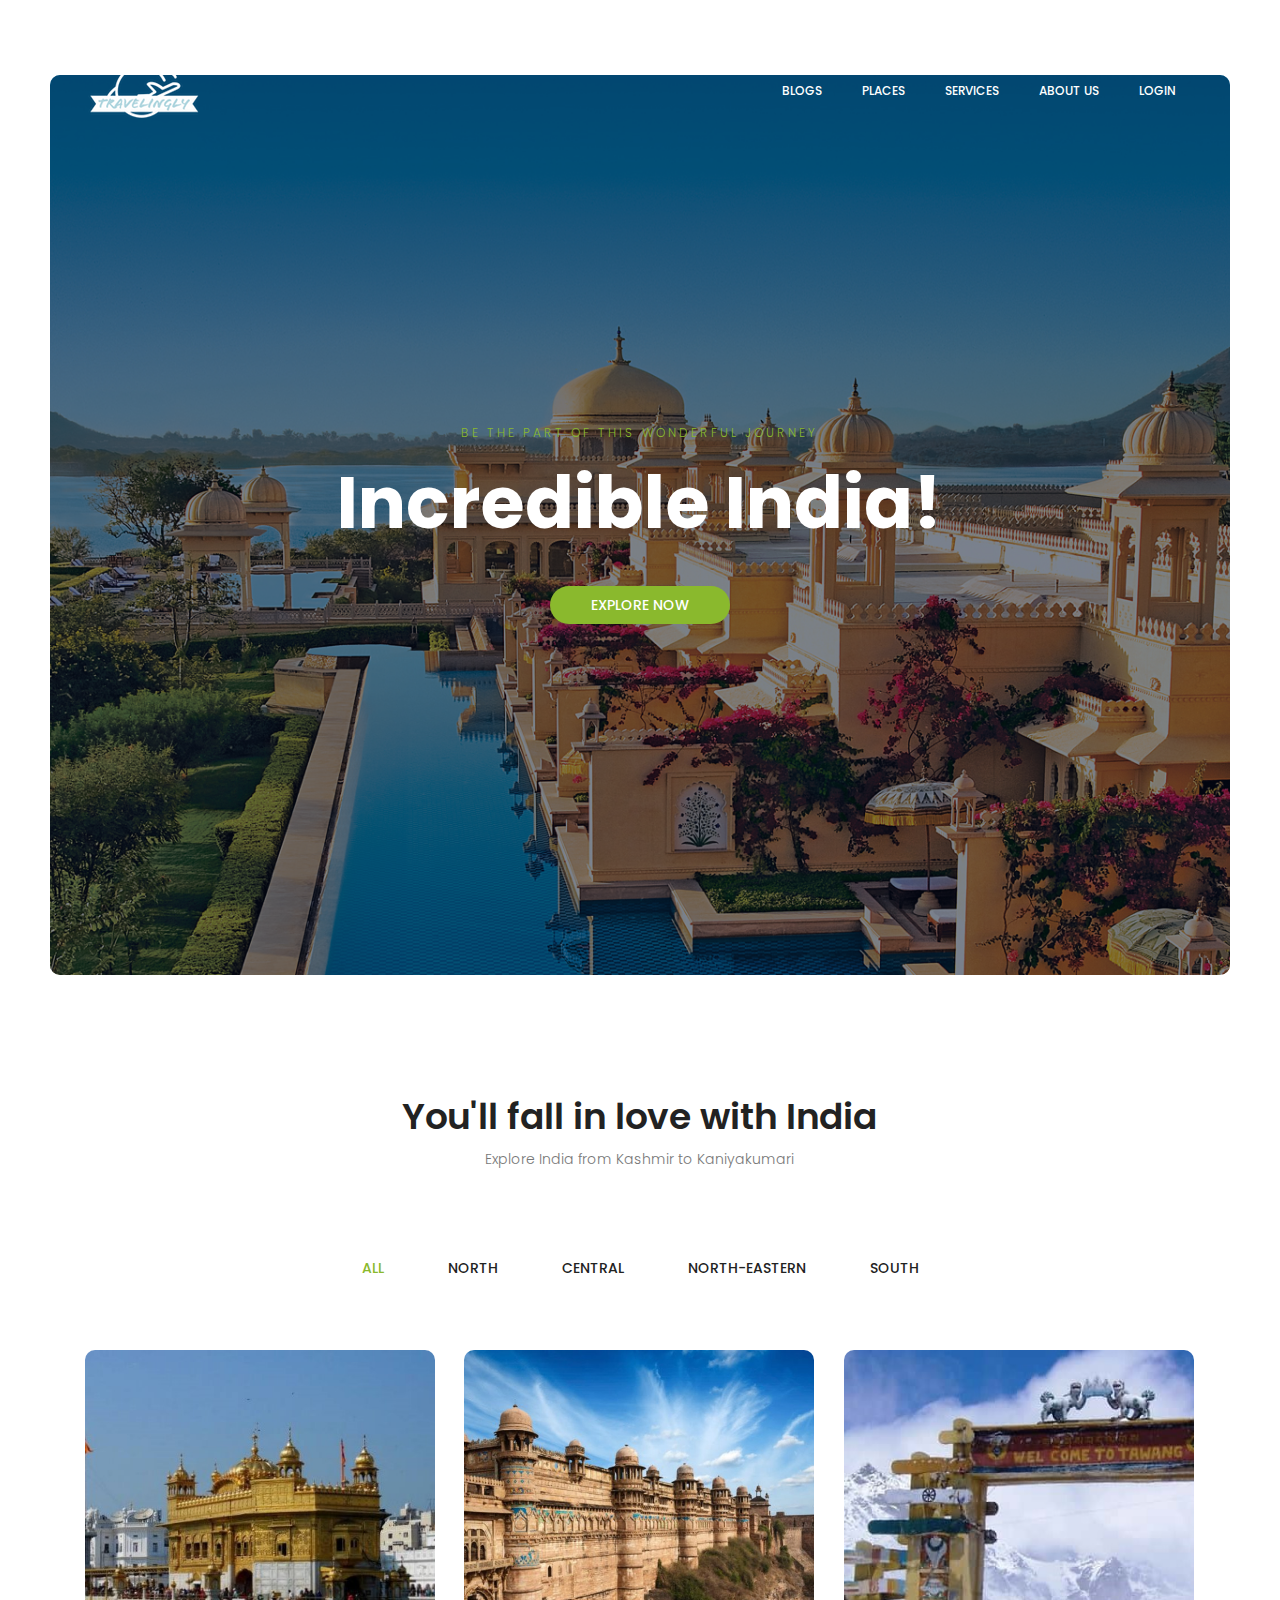
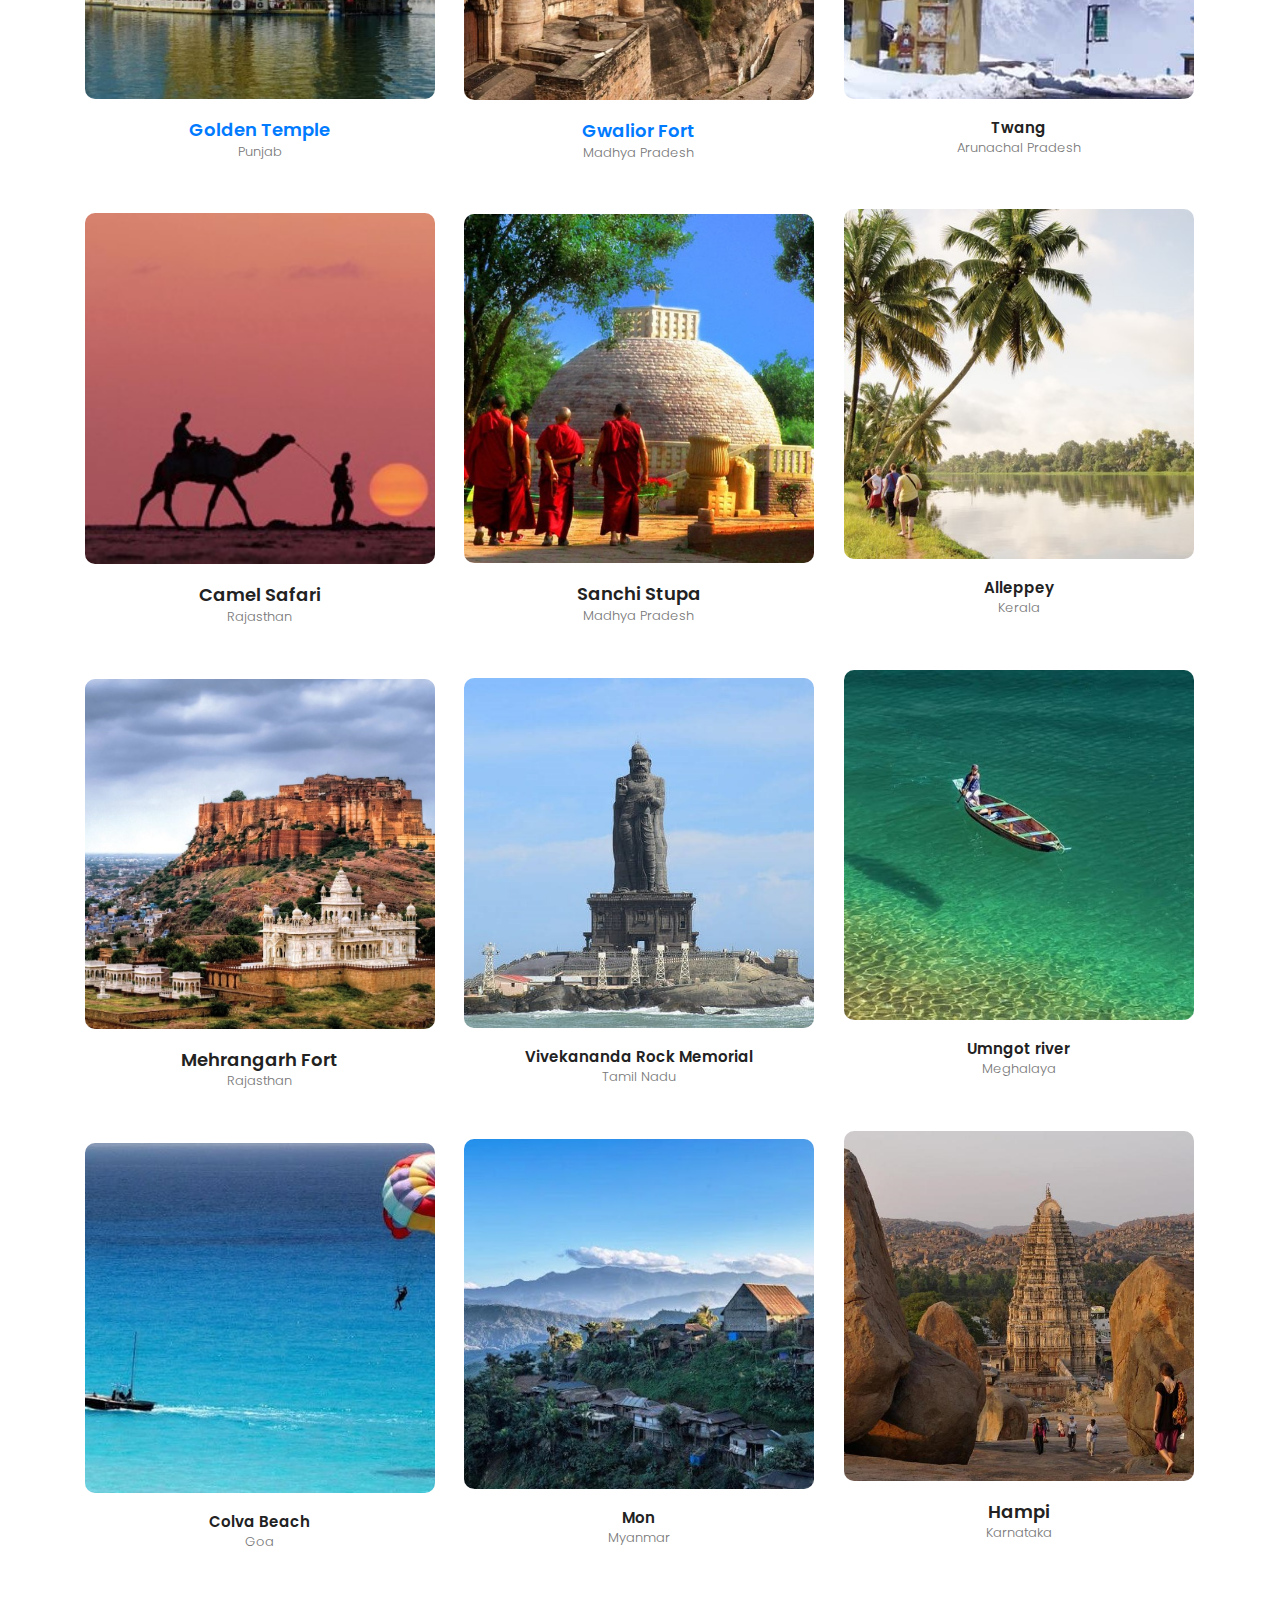
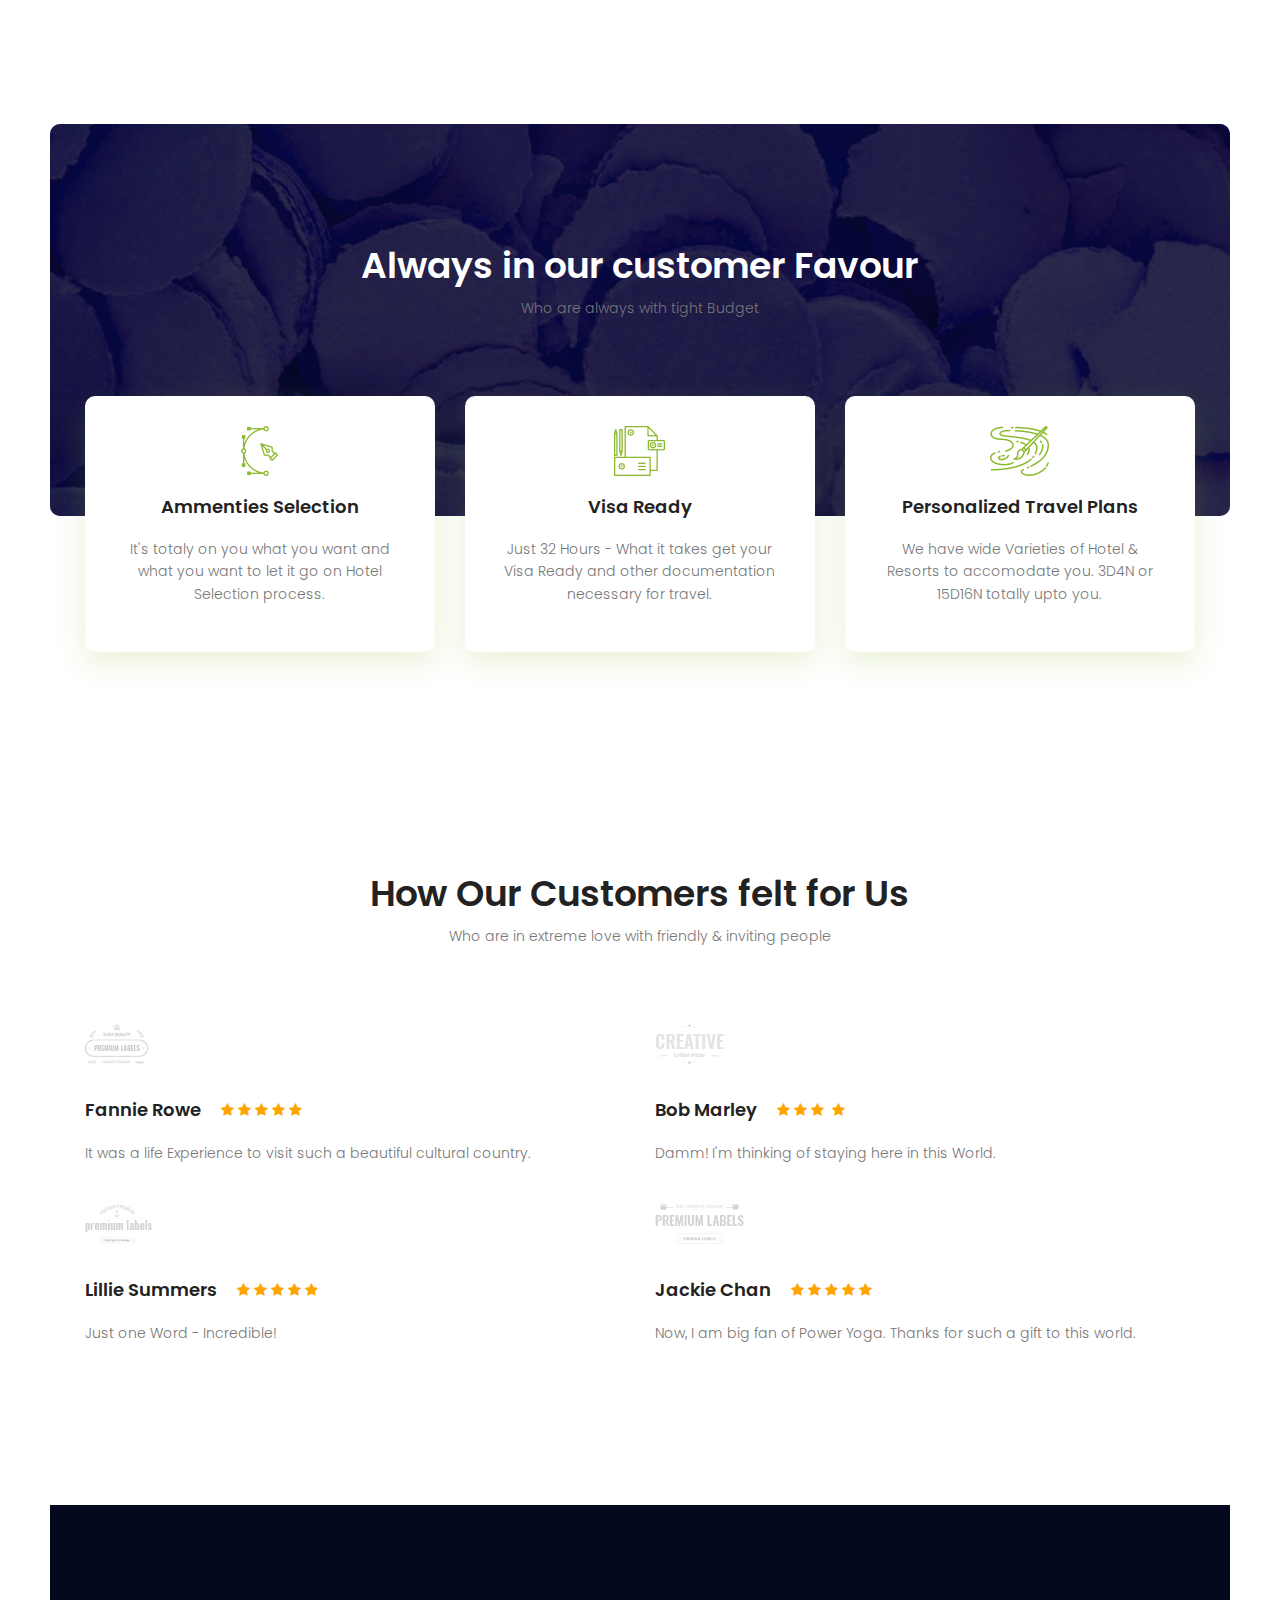
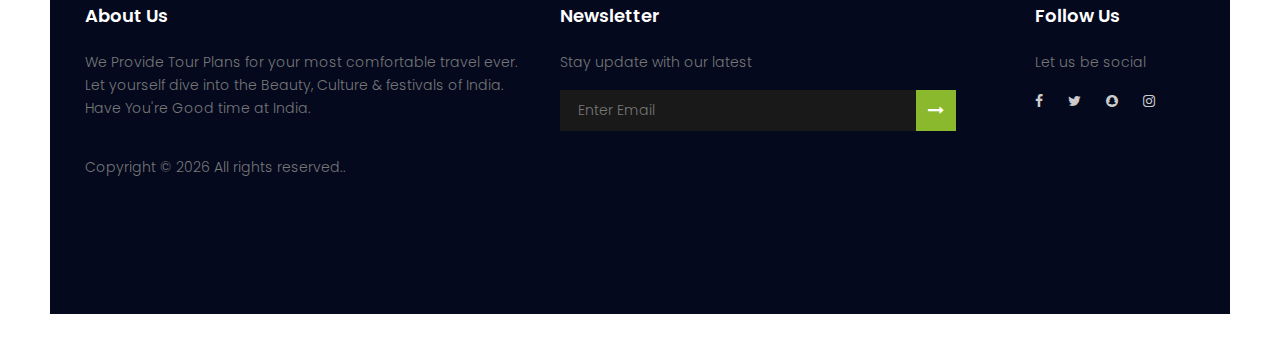
<file: travellingly/index.html>
<!DOCTYPE html>
<html lang="zxx" class="no-js">

<head>
	<!-- Mobile Specific Meta -->
	<meta name="viewport" content="width=device-width, initial-scale=1, shrink-to-fit=no">
	<!-- Favicon-->
	<link rel="shortcut icon" href="img/fav.png">
	<!-- Author Meta -->
	<meta name="author" content="">
	<!-- Meta Description -->
	<meta name="description" content="">
	<!-- Meta Keyword -->
	<meta name="keywords" content="">
	<!-- meta character set -->
	<meta charset="UTF-8">
	<!-- Site Title -->
	<title>Travelingly</title>
	<link rel="icon" href="./img/t.png" type="image/jpg">
	<link href="https://fonts.googleapis.com/css?family=Poppins:100,200,400,300,500,600,700" rel="stylesheet">
	<!--CSS============================================= -->
	<link rel="stylesheet" href="css/linearicons.css">
	<link rel="stylesheet" href="css/font-awesome.min.css">
	<link rel="stylesheet" href="css/bootstrap.css">
	<link rel="stylesheet" href="css/magnific-popup.css">
	<link rel="stylesheet" href="css/nice-select.css">
	<link rel="stylesheet" href="css/animate.min.css">
	<link rel="stylesheet" href="css/owl.carousel.css">
	<link rel="stylesheet" href="css/main.css">
</head>

<body>
	<div class="protfolio-wrap">

		<!-- Start Header Area -->
		<header class="default-header">
			<nav class="navbar navbar-expand-lg  navbar-light">
				<div class="container">
					<a class="navbar-brand" href="index.html">
						<img src="img/rsz_logo2.png" alt="">
					</a>
					<button class="navbar-toggler" type="button" data-toggle="collapse"
						data-target="#navbarSupportedContent" aria-controls="navbarSupportedContent"
						aria-expanded="false" aria-label="Toggle navigation">
						<span class="text-white lnr lnr-menu"></span>
					</button>
					

					<div class="collapse navbar-collapse justify-content-end align-items-center"
						id="navbarSupportedContent">
						<ul class="navbar-nav">
							<li><a href="../login/login.php">Blogs</a></li>
							<li><a href="#portfolio">Places</a></li>
							<li><a href="#service">Services</a></li>
							<li><a href="../login/login.php">About Us</a></li>
							<li><a href="../login/login.php">LogIn</a></li>
						</ul>
					</div>

				</div>
			</nav>
		</header>
		<!-- End Header Area -->
		<!-- start banner Area -->
		<section class="banner-area relative" id="home">
			<div class="overlay overlay-bg"></div>
			<div class="container">
				<div class="row fullscreen d-flex align-items-center justify-content-center">
					<div class="banner-content col-lg-10">
						<h5 class="text-uppercase">Be the part of this Wonderful Journey</h5>
						<h1>
							Incredible India!
						</h1>
						<a href="#" class="primary-btn text-uppercase">Explore Now</a>
					</div>
				</div>
			</div>
		</section>
		<!-- End banner Area -->

		<!-- Start portfolio-area Area -->
		<section class="portfolio-area section-gap" id="portfolio">
			<div class="container">
				<div class="row d-flex justify-content-center">
					<div class="menu-content col-lg-10">
						<div class="title text-center">
							<h1 class="mb-10">You'll fall in love with India</h1>
							<p>Explore India from Kashmir to Kaniyakumari</p>
						</div>
					</div>
				</div>

				<div class="filters">
					<ul>
						<li class="active" data-filter="*">All</li>
						<li data-filter=".corporate">North</li>
						<li data-filter=".personal">Central</li>
						<li data-filter=".agency">North-Eastern</li>
						<li data-filter=".portal">South</li>
					</ul>
				</div>

				<div class="filters-content">
					<div class="row grid">
						<div class="single-portfolio col-sm-4 all corporate">
							<div class="item">
								<img src="img/p1.jpg" alt="Work 1">
								<div class="p-inner">
									<h4><a href="./Pages-inside/GoldenTemple-Info.html">Golden Temple</a></h4>
									<div class="cat">Punjab</div>
								</div>
							</div>
						</div>
						<div class="single-portfolio col-sm-4 all personal">
							<div class="item">
								<img src="img/p2.jpg" alt="Work 1">
								<div class="p-inner">
									<h4><a href="./Pages-inside/Gwaliorfort-info.html">Gwalior Fort</a></h4>
									<div class="cat">Madhya Pradesh</div>
								</div>
							</div>
						</div>
						<div class="single-portfolio col-sm-4 all agency">
							<div class="item">
								<img src="img/p9.jpg" alt="Work 1">
								<div class="p-inner">
									<h5>Twang</h5>
									<div class="cat">Arunachal Pradesh</div>
								</div>
							</div>
						</div>
						<div class="single-portfolio col-sm-4 all portal">
							<div class="item">
								<img src="img/p12.jpg" alt="Work 1">
								<div class="p-inner">
									<h5>Alleppey</h5>
									<div class="cat">Kerala</div>
								</div>
							</div>
						</div>

						<div class="single-portfolio col-sm-4 all corporate">
							<div class="item">
								<img src="img/p5.jpg" alt="Work 1">
								<div class="p-inner">
									<h4>Camel Safari</h4>
									<div class="cat">Rajasthan</div>
								</div>
							</div>
						</div>
						<div class="single-portfolio col-sm-4 all personal">
							<div class="item">
								<img src="img/p6.jpg" alt="Work 1">
								<div class="p-inner">
									<h4>Sanchi Stupa</h4>
									<div class="cat">Madhya Pradesh</div>
								</div>
							</div>
						</div>
						<div class="single-portfolio col-sm-4 all agency">
							<div class="item">
								<img src="img/p7.jpg" alt="Work 1">
								<div class="p-inner">
									<h5>Umngot river</h5>
									<div class="cat">Meghalaya</div>
								</div>
							</div>
						</div>
						<div class="single-portfolio col-sm-4 all portal">
							<div class="item">
								<img src="img/p10.jpg" alt="Work 1">
								<div class="p-inner">
									<h5>Vivekananda Rock Memorial</h5>
									<div class="cat">Tamil Nadu</div>
								</div>
							</div>
						</div>
						<div class="single-portfolio col-sm-4 all corporate">
							<div class="item">
								<img src="img/p4.jpg" alt="Work 1">
								<div class="p-inner">
									<h4>Mehrangarh Fort</h4>
									<div class="cat">Rajasthan</div>
								</div>
							</div>
						</div>
						<div class="single-portfolio col-sm-4 all personal">
							<div class="item">
								<img src="img/p3.jpg" alt="Work 1">
								<div class="p-inner">
									<h4>Hampi</h4>
									<div class="cat">Karnataka</div>
								</div>
							</div>
						</div>
						<div class="single-portfolio col-sm-4 all agency">
							<div class="item">
								<img src="img/p8.jpg" alt="Work 1">
								<div class="p-inner">
									<h5>Mon</h5>
									<div class="cat">Myanmar</div>
								</div>
							</div>
						</div>
						<div class="single-portfolio col-sm-4 all portal">
							<div class="item">
								<img src="img/p11.jpg" alt="Work 1">
								<div class="p-inner">
									<h5>Colva Beach</h5>
									<div class="cat">Goa</div>
								</div>
							</div>
						</div>

					</div>
				</div>

			</div>
		</section>
		<!-- End portfolio-area Area -->


		<!-- Start service Area -->
		<section class="service-area section-gap relative" id="service">
			<div class="overlay overlay-bg"></div>
			<div class="container">
				<div class="row d-flex justify-content-center">
					<div class="menu-content pb-60 col-lg-10">
						<div class="title text-center">
							<h1 class="mb-10 text-white">Always in our customer Favour</h1>
							<p>Who are always with tight Budget</p>
						</div>
					</div>
				</div>
			</div>
		</section>
		<!-- End service Area -->

		<!-- Start services Area -->
		<section class="services-area pb-100">
			<div class="container">
				<div class="row">
					<div class="col-lg-4">
						<div class="single-service">
							<img class="img-fluid" src="img/s1.png" alt="">
							<h4>Ammenties Selection</h4>
							<p>
								It's totaly on you what you want and what you want to let it go on Hotel Selection
								process.
							</p>
						</div>
					</div>
					<div class="col-lg-4">
						<div class="single-service">
							<img class="img-fluid" src="img/s2.png" alt="">
							<h4>Visa Ready</h4>
							<p>
								Just 32 Hours - What it takes get your Visa Ready and other documentation necessary for
								travel.
							</p>
						</div>
					</div>
					<div class="col-lg-4">
						<div class="single-service">
							<img class="img-fluid" src="img/s3.png" alt="">
							<h4>Personalized Travel Plans</h4>
							<p>
								We have wide Varieties of Hotel &amp; Resorts to accomodate you. 3D4N or 15D16N totally
								upto you.
							</p>
						</div>
					</div>
				</div>
			</div>
		</section>
		<!-- End services Area -->

		<!-- Start review Area -->
		<section class="review-area section-gap" id="testimonial">
			<div class="container">
				<div class="row d-flex justify-content-center">
					<div class="menu-content pb-60 col-lg-10">
						<div class="title text-center">
							<h1 class="mb-10">How Our Customers felt for Us</h1>
							<p>Who are in extreme love with friendly &amp; inviting people</p>
						</div>
					</div>
				</div>
				<div class="row">
					<div class="col-lg-6">
						<div class="single-review">
							<img src="img/c1.png" alt="">
							<div class="title d-flex flex-row">
								<a href="#">
									<h4>Fannie Rowe</h4>
								</a>
								<div class="star">
									<span class="fa fa-star checked"></span>
									<span class="fa fa-star checked"></span>
									<span class="fa fa-star checked"></span>
									<span class="fa fa-star checked"></span>
									<span class="fa fa-star checked"></span>
								</div>
							</div>
							<p>
								It was a life Experience to visit such a beautiful cultural country.
							</p>
						</div>
						<div class="single-review">
							<img src="img/c3.png" alt="">
							<div class="title d-flex flex-row">
								<a href="#">
									<h4>Lillie Summers</h4>
								</a>
								<div class="star">
									<span class="fa fa-star checked"></span>
									<span class="fa fa-star checked"></span>
									<span class="fa fa-star checked"></span>
									<span class="fa fa-star checked"></span>
									<span class="fa fa-star checked"></span>
								</div>
							</div>
							<p>
								Just one Word - Incredible!
							</p>
						</div>
					</div>
					<div class="col-lg-6">
						<div class="single-review">
							<img src="img/c2.png" alt="">
							<div class="title d-flex flex-row">
								<a href="#">
									<h4>Bob Marley</h4>
								</a>
								<div class="star">
									<span class="fa fa-star checked"></span>
									<span class="fa fa-star checked"></span>
									<span class="fa fa-star checked"></span>
									<span class="fa fa-starchecked"></span>
									<span class="fa fa-star checked"></span>
								</div>
							</div>
							<p>
								Damm! I'm thinking of staying here in this World.
							</p>
						</div>
						<div class="single-review">
							<img src="img/c4.png" alt="">
							<div class="title d-flex flex-row">
								<a href="#">
									<h4>Jackie Chan</h4>
								</a>
								<div class="star">
									<span class="fa fa-star checked"></span>
									<span class="fa fa-star checked"></span>
									<span class="fa fa-star checked"></span>
									<span class="fa fa-star checked"></span>
									<span class="fa fa-star checked"></span>
								</div>
							</div>
							<p>
								Now, I am big fan of Power Yoga. Thanks for such a gift to this world.
							</p>
						</div>
					</div>
				</div>
			</div>
		</section>
		<!-- End review Area -->


		<!-- start footer Area -->
		<footer class="footer-area section-gap">
			<div class="container">
				<div class="row">
					<div class="col-lg-5 col-md-6 col-sm-6">
						<div class="single-footer-widget">
							<h6>About Us</h6>
							<p>
								We Provide Tour Plans for your most comfortable travel ever. Let yourself dive into the
								Beauty, Culture &amp; festivals of India. Have You're Good time at India.
							</p>
							<p class="footer-text">
								Copyright &copy;
								<script>document.write(new Date().getFullYear());</script> All rights reserved..
							</p>
						</div>
					</div>
					<div class="col-lg-5  col-md-6 col-sm-6">
						<div class="single-footer-widget">
							<h6>Newsletter</h6>
							<p>Stay update with our latest</p>
							<div class="" id="mc_embed_signup">
								<form target="_blank" action="" method="get" class="form-inline">
									<input class="form-control" name="EMAIL" placeholder="Enter Email"
										onfocus="this.placeholder = ''"
										onblur="this.placeholder = 'Enter Your Email Here '" required="" type="email">
									<button class="click-btn btn btn-default"><i class="fa fa-long-arrow-right"
											aria-hidden="true"></i></button>

									<div class="info"></div>
								</form>
							</div>
						</div>
					</div>
					<div class="col-lg-2 col-md-6 col-sm-6 social-widget">
						<div class="single-footer-widget">
							<h6>Follow Us</h6>
							<p>Let us be social</p>
							<div class="footer-social d-flex align-items-center">
								<a href="#"><i class="fa fa-facebook"></i></a>
								<a href="#"><i class="fa fa-twitter"></i></a>
								<a href="#"><i class="fa fa-snapchat"></i></a>
								<a href="#"><i class="fa fa-instagram"></i></a>
							</div>
						</div>
					</div>
				</div>
			</div>
		</footer>
		<!-- End footer Area -->
	</div>
	<script src="js/vendor/jquery-2.2.4.min.js"></script>
	<script src="https://cdnjs.cloudflare.com/ajax/libs/popper.js/1.12.9/umd/popper.min.js"
		integrity="sha384-ApNbgh9B+Y1QKtv3Rn7W3mgPxhU9K/ScQsAP7hUibX39j7fakFPskvXusvfa0b4Q"
		crossorigin="anonymous"></script>
	<script src="js/vendor/bootstrap.min.js"></script>
	<script src="js/easing.min.js"></script>
	<script src="js/jquery.ajaxchimp.min.js"></script>
	<script src="js/jquery.magnific-popup.min.js"></script>
	<script src="js/owl.carousel.min.js"></script>
	<script src="js/jquery.sticky.js"></script>
	<script src="js/jquery.nice-select.min.js"></script>
	<script src="js/parallax.min.js"></script>
	<script src="js/mail-script.js"></script>
	<script src="js/isotope.pkgd.min.js"></script>
	<script src="js/main.js"></script>
</body>

</html>
</file>
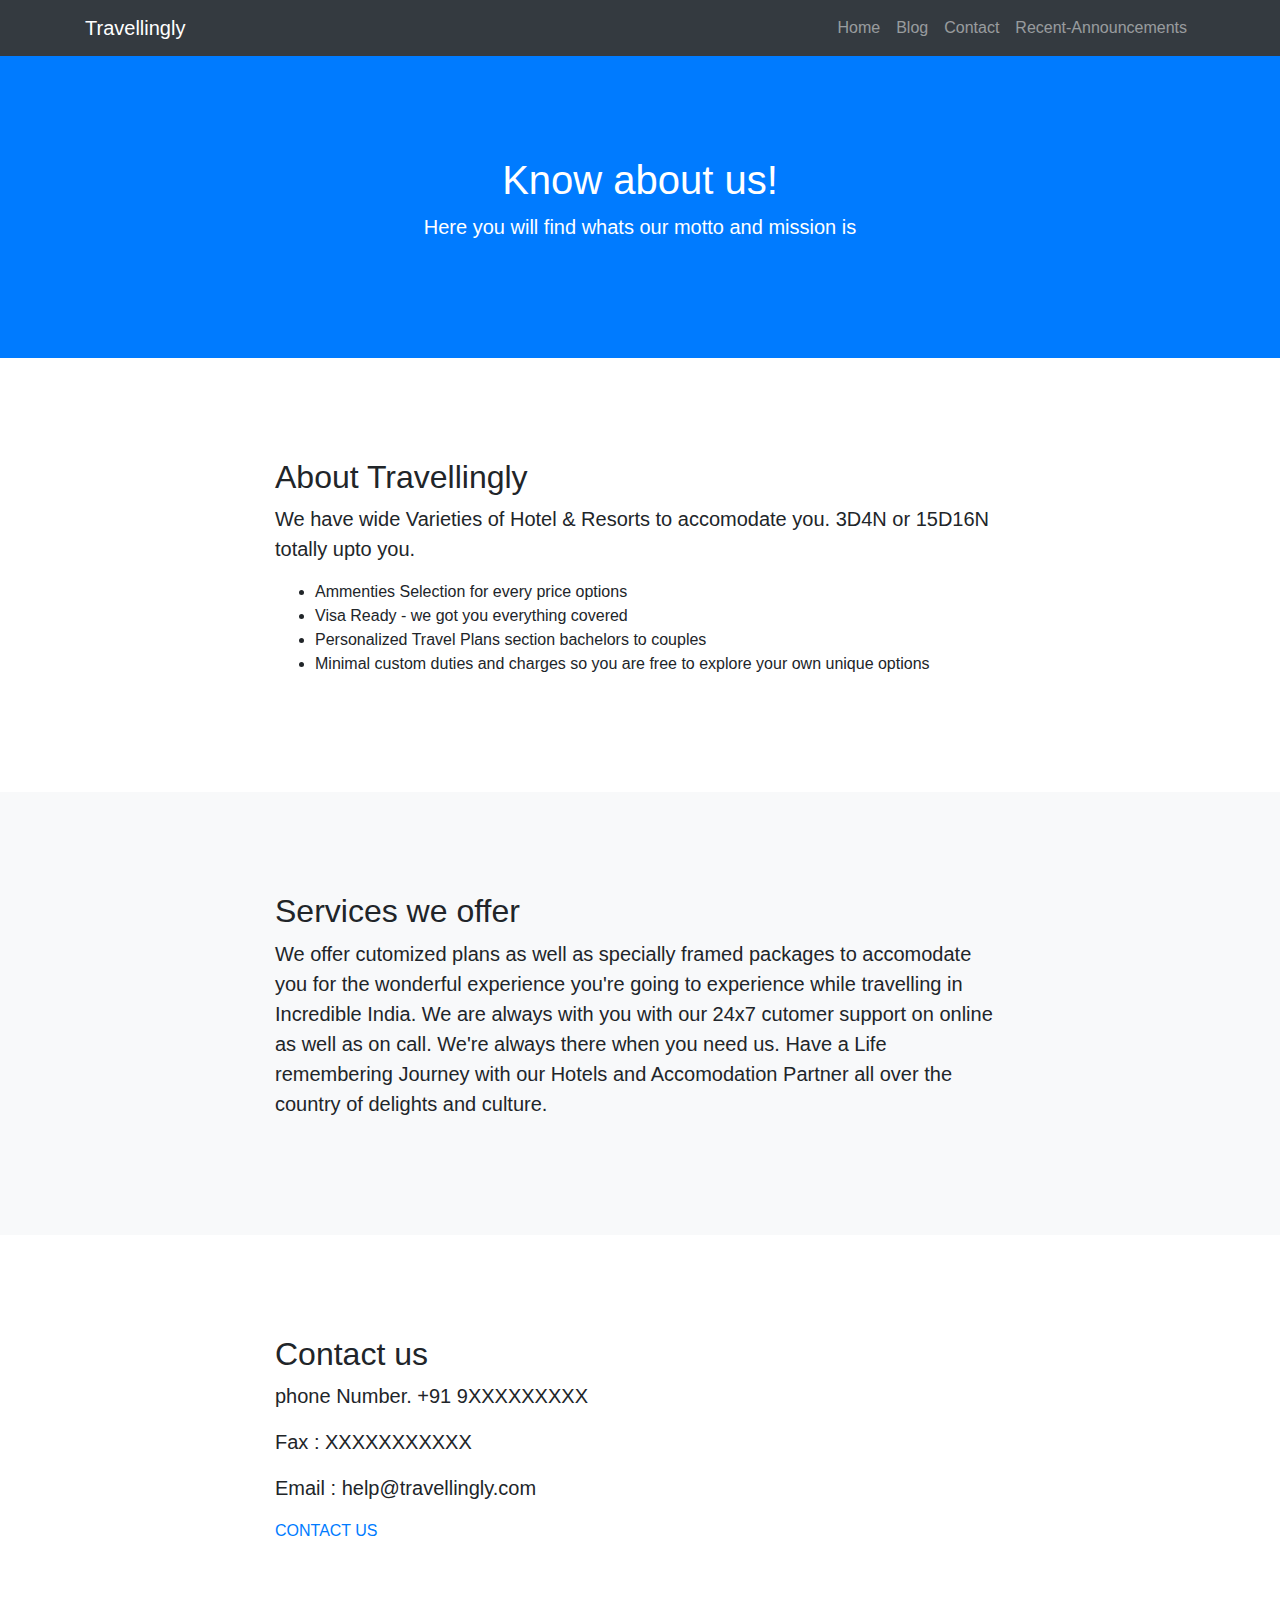
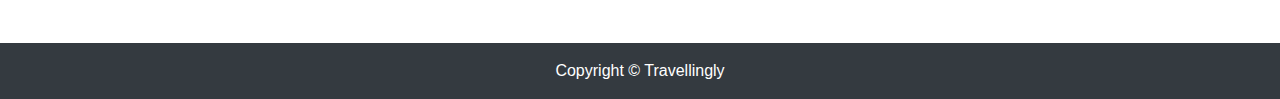
<file: travellingly/Pages-inside/About.html>
<!DOCTYPE html>
<html lang="en">

<head>

  <meta charset="utf-8">
  <meta name="viewport" content="width=device-width, initial-scale=1, shrink-to-fit=no">
  <meta name="description" content="">
  <meta name="author" content="">

  <title>About Us - Travellingly</title>

  <!-- Bootstrap core CSS -->
  <link href="./bootstrap/css/bootstrap.min.css" rel="stylesheet">

  <!-- Custom styles for this template -->
  <link href="css/scrolling-nav.css" rel="stylesheet">

</head>

<body id="page-top">

  <!-- Navigation -->
  <nav class="navbar navbar-expand-lg navbar-dark bg-dark fixed-top" id="mainNav">
    <div class="container">
      <a class="navbar-brand js-scroll-trigger" href="#page-top">Travellingly</a>
      <button class="navbar-toggler navbar-toggler-right" type="button" data-toggle="collapse" data-target="#navbarResponsive" aria-controls="navbarResponsive" aria-expanded="false" aria-label="Toggle navigation">
        <span class="navbar-toggler-icon"></span>
      </button>
      <div class="collapse navbar-collapse " id="navbarResponsive">
        <ul class="navbar-nav ml-auto">
          <li class="nav-item">
            <a class="nav-link js-scroll-trigger" href="../Home.php">Home</a>
          </li>
          <li class="nav-item">
            <a class="nav-link js-scroll-trigger" href="blog.html">Blog</a>
          </li>
          <li class="nav-item">
            <a class="nav-link js-scroll-trigger" href="ContactForm.html">Contact</a>
          </li>
            <li class="nav-item">
            <a class="nav-link js-scroll-trigger" href="Recent-Announcement.html" target="_blank">Recent-Announcements</a>
          </li>
        </ul>
      </div>
    </div>
  </nav>

  <header class="bg-primary text-white">
    <div class="container text-center">
      <h1>Know about us!</h1>
      <p class="lead">Here you will find whats our motto and mission is</p>
    </div>
  </header>

  <section id="about">
    <div class="container">
      <div class="row">
        <div class="col-lg-8 mx-auto">
          <h2>About Travellingly</h2>
          <p class="lead">We have wide Varieties of Hotel & Resorts to accomodate you. 3D4N or 15D16N totally upto you.</p>
          <ul>
            <li>Ammenties Selection for every price options</li>
            <li>Visa Ready - we got you everything covered</li>
            <li>Personalized Travel Plans section bachelors to couples</li>
            <li>Minimal custom duties and charges so you are free to explore your own unique options</li>
          </ul>
        </div>
      </div>
    </div>
  </section>

  <section id="services" class="bg-light">
    <div class="container">
      <div class="row">
        <div class="col-lg-8 mx-auto">
          <h2>Services we offer</h2>
          <p class="lead">We offer cutomized plans as well as specially framed packages to accomodate you for the wonderful experience you're going to experience while travelling in Incredible India. We are always with you with our 24x7 cutomer support on online as well as on call. We're always there when you need us. Have a Life remembering Journey with our Hotels and Accomodation Partner all over the country of delights and culture.</p>
        </div>
      </div>
    </div>
  </section>

  <section id="contact">
    <div class="container">
      <div class="row">
        <div class="col-lg-8 mx-auto">
          <h2>Contact us</h2>
            <p class="lead">phone Number. +91 9XXXXXXXXX</p>
            <p class="lead">Fax : XXXXXXXXXXX</p>
            <p class="lead">Email : help@travellingly.com</p>
            <a href="ContactForm.html" class="primary-btn text-uppercase">Contact Us </a>
        </div>
      </div>
    </div>
  </section>

  <!-- Footer -->
  <footer class="py-3 bg-dark">
    <div class="container">
      <p class="m-0 text-center text-white">Copyright &copy; Travellingly</p>
    </div>
  </footer>



</body>

</html>
</file>
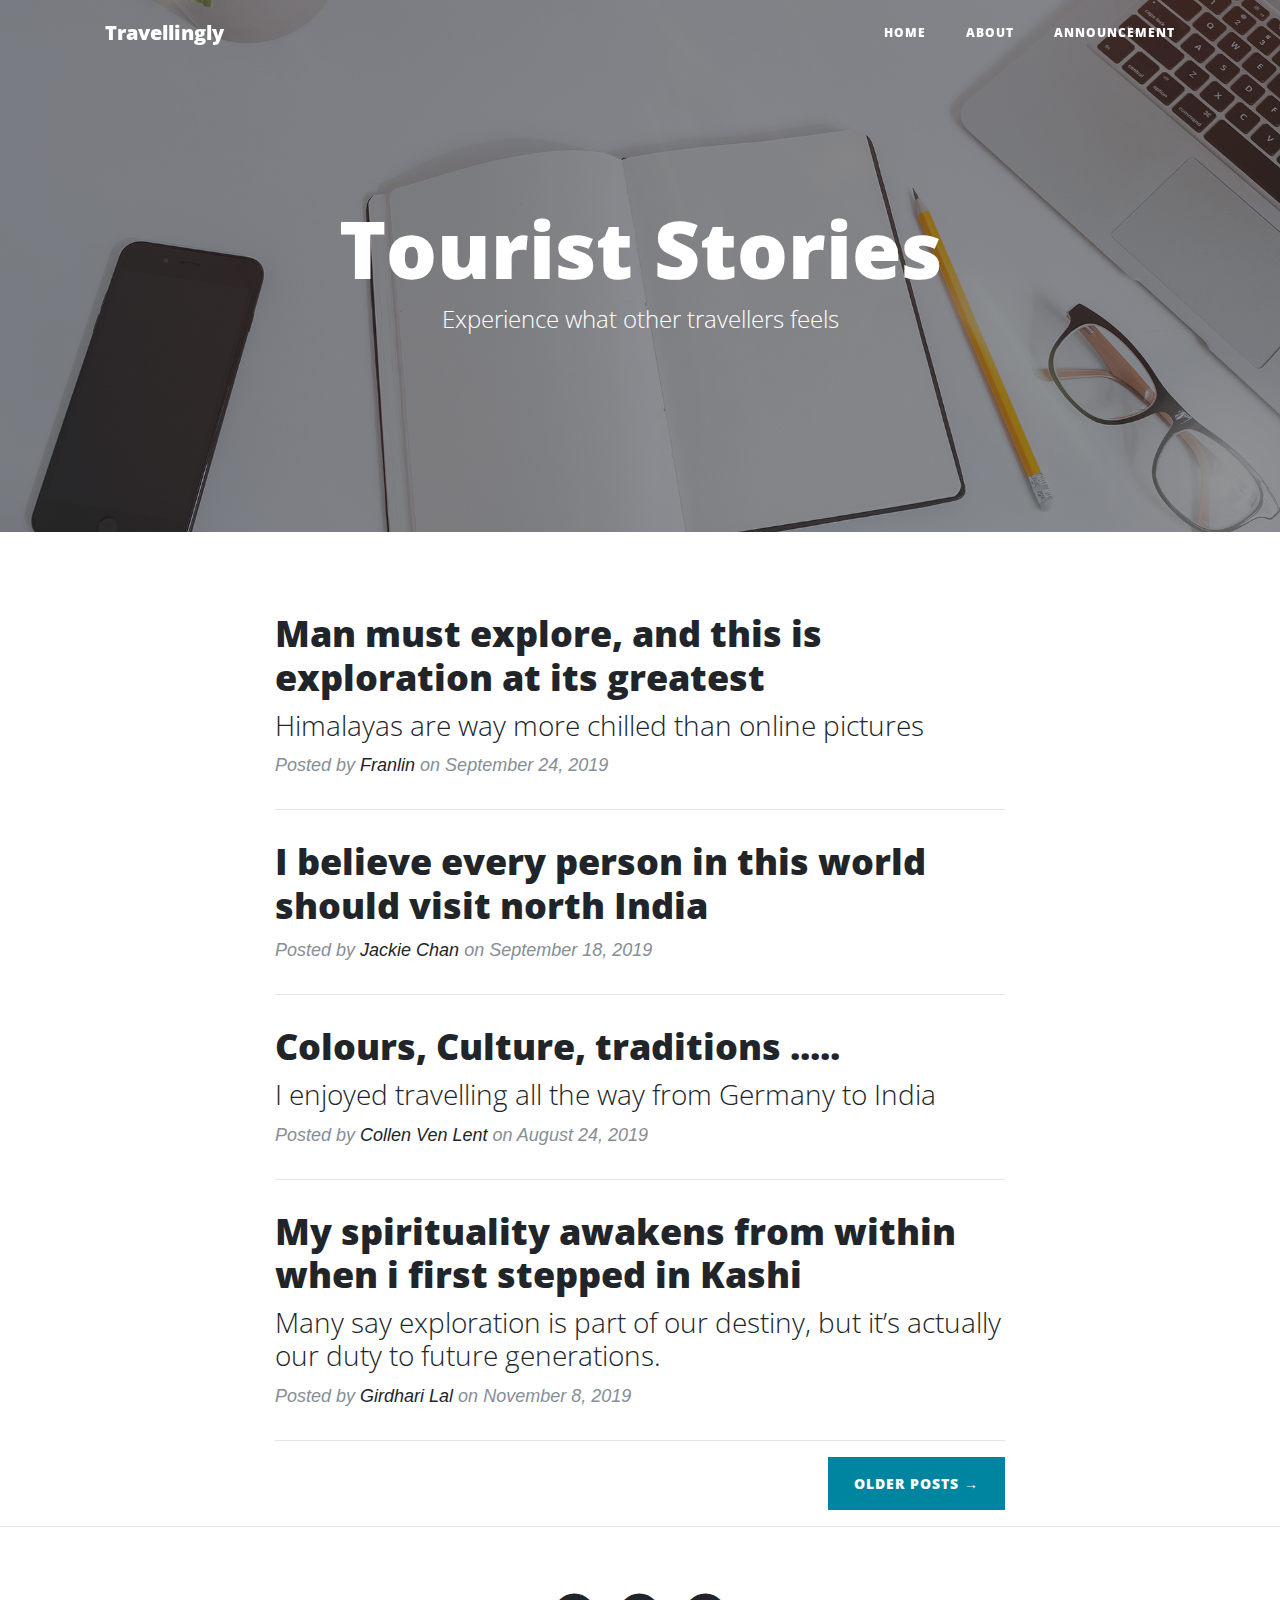
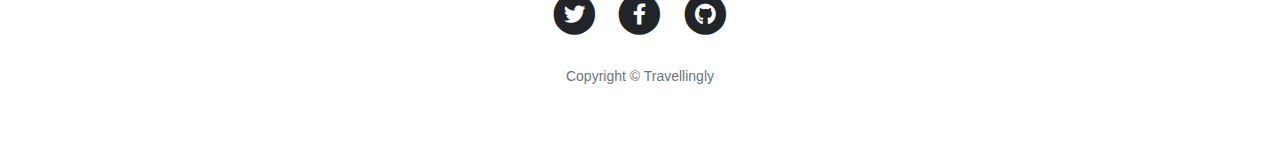
<file: travellingly/Pages-inside/blog.html>
<!DOCTYPE html>
<html lang="en">

<head>

  <meta charset="utf-8">
  <meta name="viewport" content="width=device-width, initial-scale=1, shrink-to-fit=no">
  <meta name="description" content="">
  <meta name="author" content="">

  <title>Travellingly</title>

  <!-- Bootstrap core CSS -->
  <link href="vendor/bootstrap/css/bootstrap.min.css" rel="stylesheet">

  <!-- Custom fonts for this template -->
  <link href="vendor/fontawesome-free/css/all.min.css" rel="stylesheet" type="text/css">
  <link href='https://fonts.googleapis.com/css?family=Lora:400,700,400italic,700italic' rel='stylesheet' type='text/css'>
  <link href='https://fonts.googleapis.com/css?family=Open+Sans:300italic,400italic,600italic,700italic,800italic,400,300,600,700,800' rel='stylesheet' type='text/css'>

  <!-- Custom styles for this template -->
  <link href="css/clean-blog.min.css" rel="stylesheet">

</head>

<body>

  <!-- Navigation -->
  <nav class="navbar navbar-expand-lg navbar-light fixed-top" id="mainNav">
    <div class="container">
      <a class="navbar-brand" href="index.html">Travellingly</a>
      <button class="navbar-toggler navbar-toggler-right" type="button" data-toggle="collapse" data-target="#navbarResponsive" aria-controls="navbarResponsive" aria-expanded="false" aria-label="Toggle navigation">
        Menu
        <i class="fas fa-bars"></i>
      </button>
      <div class="collapse navbar-collapse" id="navbarResponsive">
        <ul class="navbar-nav ml-auto">
          <li class="nav-item">
            <a class="nav-link" href="../Home.php">Home</a>
          </li>
          <li class="nav-item">
            <a class="nav-link" href="About.html">About</a>
          </li>
            <li class="nav-item">
            <a class="nav-link" href="Recent-Announcement.html">ANNOUNCEMENT</a>
          </li>
        </ul>
      </div>
    </div>
  </nav>

  <!-- Page Header -->
  <header class="masthead" style="background-image: url('img/home-bg.jpg')">
    <div class="overlay"></div>
    <div class="container">
      <div class="row">
        <div class="col-lg-8 col-md-10 mx-auto">
          <div class="site-heading">
            <h1>Tourist Stories</h1>
            <span class="subheading">Experience what other travellers feels</span>
          </div>
        </div>
      </div>
    </div>
  </header>

  <!-- Main Content -->
  <div class="container">
    <div class="row">
      <div class="col-lg-8 col-md-10 mx-auto">
        <div class="post-preview">
          <a href="#">
            <h2 class="post-title">
              Man must explore, and this is exploration at its greatest
            </h2>
            <h3 class="post-subtitle">
              Himalayas are way more chilled than online pictures
            </h3>
          </a>
          <p class="post-meta">Posted by
            <a href="#">Franlin</a>
            on September 24, 2019</p>
        </div>
        <hr>
        <div class="post-preview">
          <a href="#">
            <h2 class="post-title">
              I believe every person in this world should visit north India
            </h2>
          </a>
          <p class="post-meta">Posted by
            <a href="#">Jackie Chan</a>
            on September 18, 2019</p>
        </div>
        <hr>
        <div class="post-preview">
          <a href="#">
            <h2 class="post-title">
              Colours, Culture, traditions .....
            </h2>
            <h3 class="post-subtitle">
              I enjoyed travelling all the way from Germany to India
            </h3>
          </a>
          <p class="post-meta">Posted by
            <a href="#">Collen Ven Lent</a>
            on August 24, 2019</p>
        </div>
        <hr>
        <div class="post-preview">
          <a href="#">
            <h2 class="post-title">
              My spirituality awakens from within when i first stepped in Kashi
            </h2>
            <h3 class="post-subtitle">
              Many say exploration is part of our destiny, but it’s actually our duty to future generations.
            </h3>
          </a>
          <p class="post-meta">Posted by
            <a href="#">Girdhari Lal</a>
            on November 8, 2019</p>
        </div>
        <hr>
        <!-- Pager -->
        <div class="clearfix">
          <a class="btn btn-primary float-right" href="#">Older Posts &rarr;</a>
        </div>
      </div>
    </div>
  </div>

  <hr>

  <!-- Footer -->
  <footer>
    <div class="container">
      <div class="row">
        <div class="col-lg-8 col-md-10 mx-auto">
          <ul class="list-inline text-center">
            <li class="list-inline-item">
              <a href="#">
                <span class="fa-stack fa-lg">
                  <i class="fas fa-circle fa-stack-2x"></i>
                  <i class="fab fa-twitter fa-stack-1x fa-inverse"></i>
                </span>
              </a>
            </li>
            <li class="list-inline-item">
              <a href="#">
                <span class="fa-stack fa-lg">
                  <i class="fas fa-circle fa-stack-2x"></i>
                  <i class="fab fa-facebook-f fa-stack-1x fa-inverse"></i>
                </span>
              </a>
            </li>
            <li class="list-inline-item">
              <a href="#">
                <span class="fa-stack fa-lg">
                  <i class="fas fa-circle fa-stack-2x"></i>
                  <i class="fab fa-github fa-stack-1x fa-inverse"></i>
                </span>
              </a>
            </li>
          </ul>
          <p class="copyright text-muted">Copyright &copy; Travellingly</p>
        </div>
      </div>
    </div>
  </footer>

  <!-- Bootstrap core JavaScript -->
  <script src="vendor/jquery/jquery.min.js"></script>
  <script src="vendor/bootstrap/js/bootstrap.bundle.min.js"></script>

  <!-- Custom scripts for this template -->
  <script src="js/clean-blog.min.js"></script>

</body>

</html>
</file>
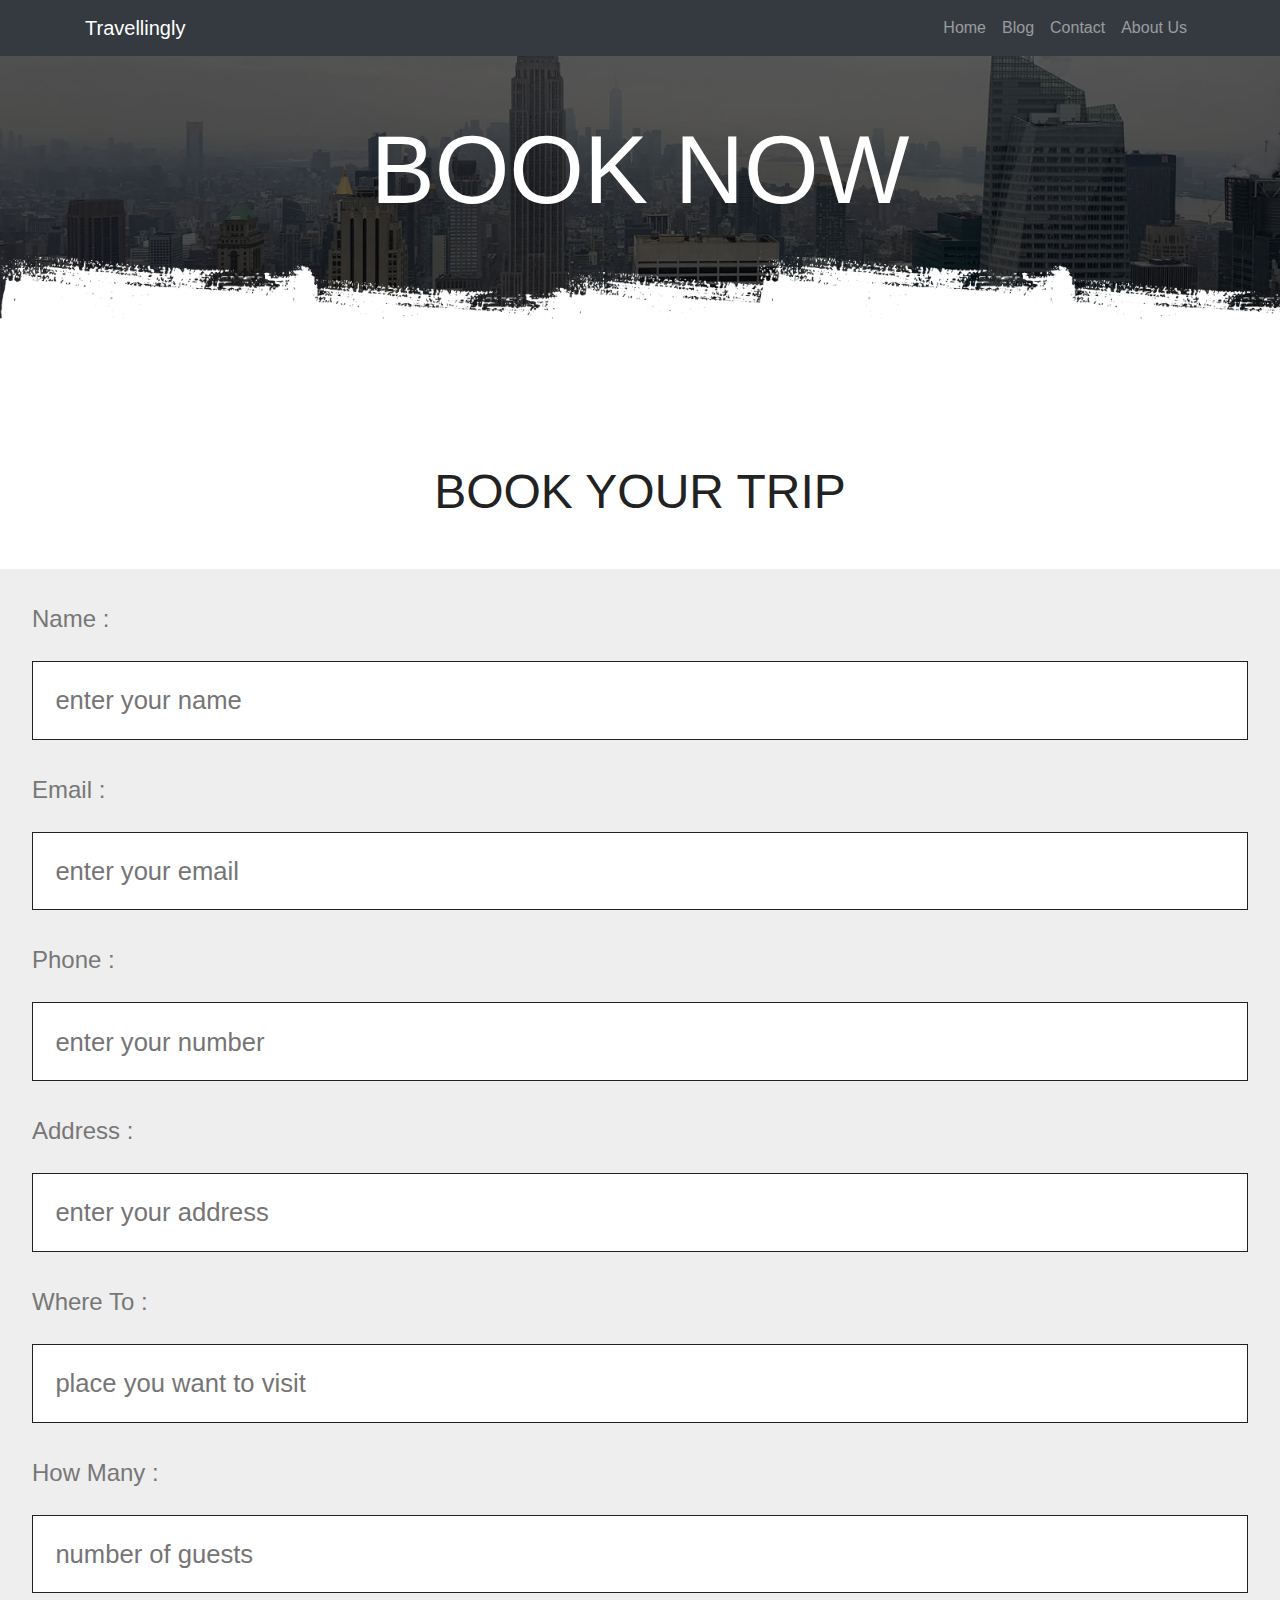
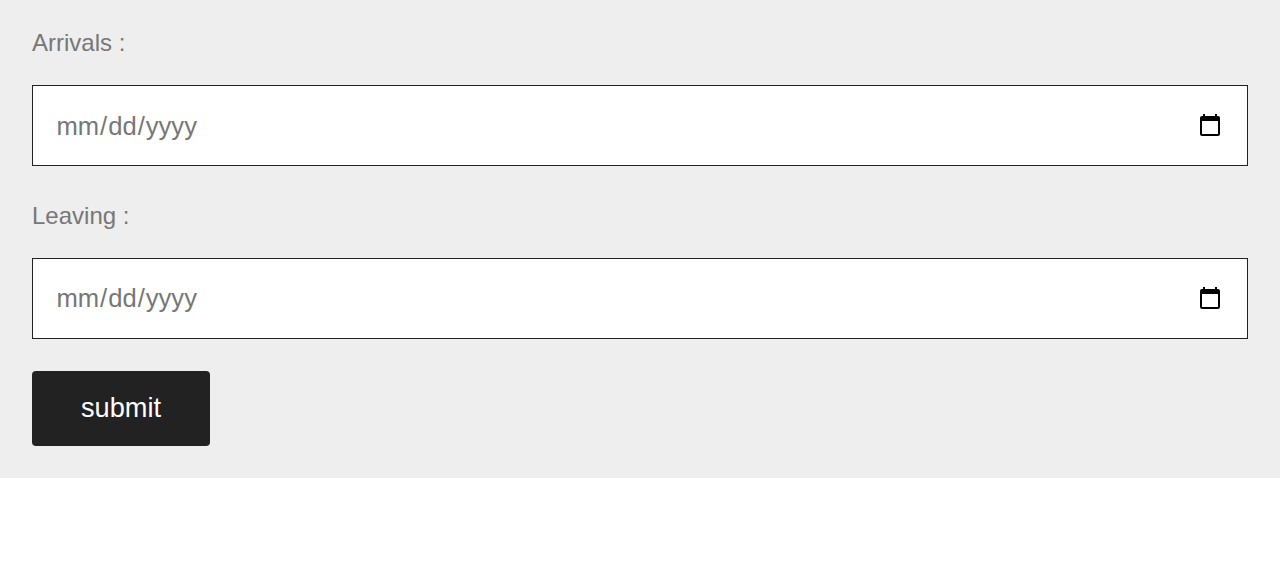
<file: travellingly/Pages-inside/book.html>
<!DOCTYPE html>
<html lang="en">

<head>

    <meta charset="utf-8">
    <meta name="viewport" content="width=device-width, initial-scale=1, shrink-to-fit=no">
    <meta name="description" content="">
    <meta name="author" content="">

    <title>Booking - Travellingly</title>

    <!-- Bootstrap core CSS -->
    <link href="./bootstrap/css/bootstrap.min.css" rel="stylesheet">

    <!-- Custom styles for this template -->
    <link href="css/scrolling-nav.css" rel="stylesheet">

</head>

<body id="page-top">

    <!-- Navigation -->
    <nav class="navbar navbar-expand-lg navbar-dark bg-dark fixed-top" id="mainNav">
        <div class="container">
            <a class="navbar-brand js-scroll-trigger" href="#page-top">Travellingly</a>
            <button class="navbar-toggler navbar-toggler-right" type="button" data-toggle="collapse"
                data-target="#navbarResponsive" aria-controls="navbarResponsive" aria-expanded="false"
                aria-label="Toggle navigation">
                <span class="navbar-toggler-icon"></span>
            </button>
            <div class="collapse navbar-collapse " id="navbarResponsive">
                <ul class="navbar-nav ml-auto">
                    <li class="nav-item">
                        <a class="nav-link js-scroll-trigger" href="../Home.php">Home</a>
                    </li>
                    <li class="nav-item">
                        <a class="nav-link js-scroll-trigger" href="blog.html">Blog</a>
                    </li>
                    <li class="nav-item">
                        <a class="nav-link js-scroll-trigger" href="ContactForm.html">Contact</a>
                    </li>
                    <li class="nav-item">
                        <a class="nav-link js-scroll-trigger" href="About.html">About Us</a>
                    </li>
                </ul>
            </div>

        </div>

    </nav>
    <div class="heading" style="background:url(./img/header-bg-3.png) no-repeat">
        <h1>Book Now</h1>
    </div>
    <section class="booking">
        <h1 class="heading-title">book your trip</h1>
        <form action="book_form.php" method = "post" class = "book-form">

            <div class="flex">
                <div class="inputBox">
                    <span>Name :</span>
                    <input type="text" placeholder="enter your name" name="name">
                </div>
                <div class="inputBox">
                    <span>email :</span>
                    <input type="email" placeholder="enter your email" name="email">
                </div>
                <div class="inputBox">
                    <span>phone :</span>
                    <input type="number" placeholder="enter your number" name="phone">
                </div>
                <div class="inputBox">
                    <span>address :</span>
                    <input type="text" placeholder="enter your address" name="address">
                </div>
                <div class="inputBox">
                    <span>where to :</span>
                    <input type="text" placeholder="place you want to visit" name="location">
                </div>
                <div class="inputBox">
                    <span>how many :</span>
                    <input type="number" placeholder="number of guests" name="guests">
                </div>
                <div class="inputBox">
                    <span>arrivals :</span>
                    <input type="date" name="arrivals">
                </div>
                <div class="inputBox">
                    <span>leaving :</span>
                    <input type="date" name="leaving">
                </div>
            </div>

            <input type="submit" value="submit" class="btn" name="send">

        </form>
    </section>
</body>

</html>
</file>
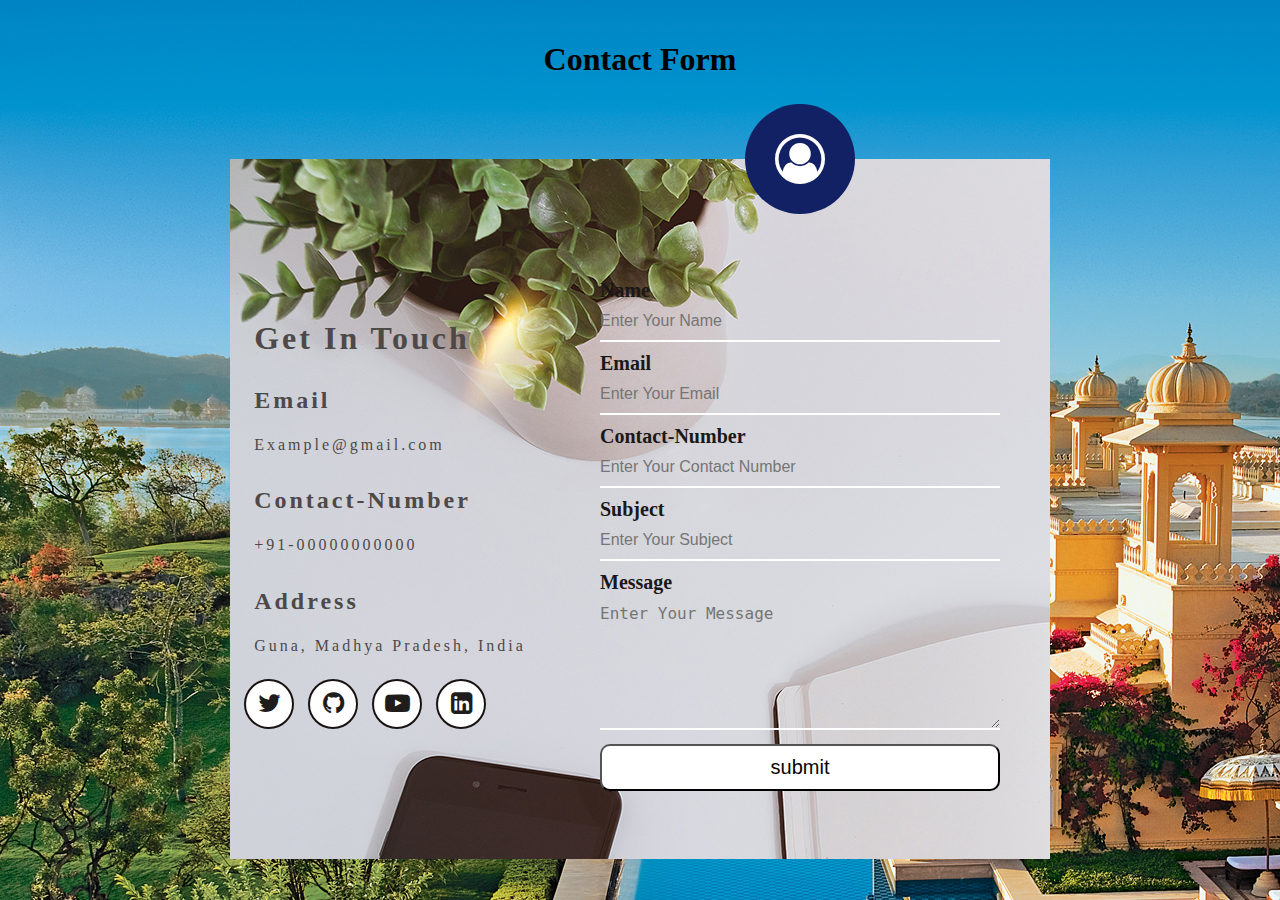
<file: travellingly/Pages-inside/ContactForm.html>
<!DOCTYPE html>
<html lang="en">
  <head>
    <meta charset="UTF-8" />
    <meta http-equiv="X-UA-Compatible" content="IE=edge" />
    <meta name="viewport" content="width=device-width, initial-scale=1.0" />
    <title>Contact Us</title>
    <link rel="stylesheet" href="./css/ContactForm.css" />
    <link
      rel="stylesheet"
      href="https://cdnjs.cloudflare.com/ajax/libs/font-awesome/4.7.0/css/font-awesome.min.css"
    />
  </head>
  <body>
    <div class="container">
      <h1>Contact Form</h1>

      <div class="form-container">
        <div class="info">
          <div class="pack">
            <div class="text">
              <h1>Get In Touch</h1>
            </div>

            <div class="text">
              <h2>Email</h2>
              <br />
              <span>Example@gmail.com</span>
            </div>

            <div class="text">
              <h2>Contact-Number</h2>
              <br />
              <span>+91-00000000000</span>
            </div>

            <div class="text">
              <h2>Address</h2>
              <br />
              <span>Guna, Madhya Pradesh, India</span>
            </div>

            <div class="social-button">
              <button>
                <a href=""><i class="fa fa-twitter" aria-hidden="true"></i></a>
              </button>
              <button>
                <a href=""><i class="fa fa-github" aria-hidden="true"></i></a>
              </button>
              <button>
                <a href="">
                  <i class="fa fa-youtube-play" aria-hidden="true"></i>
                </a>
              </button>
              <button>
                <a href="">
                  <i class="fa fa-linkedin-square" aria-hidden="true"></i>
                </a>
              </button>
            </div>
          </div>
          <!-- end of Pack class -->
        </div>
        <!-- info class End -->
        <form action="" onsubmit="send(); reset(); return false">
          <div class="icon">
            <div class="sign">
              <i class="fa fa-user-circle-o" aria-hidden="true"></i>
            </div>
          </div>

          <div class="input-control">
            <label for="">Name</label>
            <br />
            <input type="text" placeholder="Enter Your Name" id="Name" />
          </div>
          <!-- input control End -->

          <div class="input-control">
            <label for="">Email</label>
            <br />
            <input type="text" placeholder="Enter Your Email" id="Email" required/>
          </div>
          <!-- input control End -->

          <div class="input-control">
            <label for="">Contact-Number</label>
            <br />
            <input
              type="text"
              placeholder="Enter Your Contact Number"
              id="Contact" required
            />
          </div>
          <!-- input control End -->

          <div class="input-control">
            <label for="">Subject</label>
            <br />
            <input type="text" placeholder="Enter Your Subject" id="Subject" />
          </div>
          <!-- input control End -->

          <div class="input-control">
            <label for="">Message</label>
            <br />
            <textarea
              name=""
              id="message"
              rows="6"
              placeholder="Enter Your Message"
            ></textarea>
          </div>

          <div class="input-control">
            <button type="submit">submit</button>
          </div>
        </form>
        <!-- form end -->
      </div>
      <!-- Form container End -->
    </div>
    <script src="https://smtpjs.com/v3/smtp.js"></script>
    <script>
      function send() {
        let name = document.getElementById('Name').value
        let email = document.getElementById('Email').value
        let contact = document.getElementById('Contact').value
        let subject = document.getElementById('Subject').value
        let message = document.getElementById('message').value

        Email.send({
          // "F773598BC65C9676C767D61E4BD1FF9E9BFA"
          // SecureToken : "f61c93d3-a464-4b51-9660-bb4a3561abbb",
          Host: 'smtp.elasticemail.com',
          Username: '201b125@juetguna.in',
          Password: '8693DEF8671C9F7D8D3E78D6B5ECB49D8CFC',
          To: 'ishantsharma9105@gmail.com',
          From: '201b125@juetguna.in',
          Subject: 'mail From Contact Form',
          Body:
            'name:' +
            name +
            '<br> Email:' +
            email +
            '<br/>Contact:' +
            contact +
            '<br/>Subject:' +
            subject +
            '<br/>message:' +
            message,
        }).then((message) => alert("Your Response is Send pls wait we contact you after some time....."))
      }
    </script>
  </body>
</html>
</file>
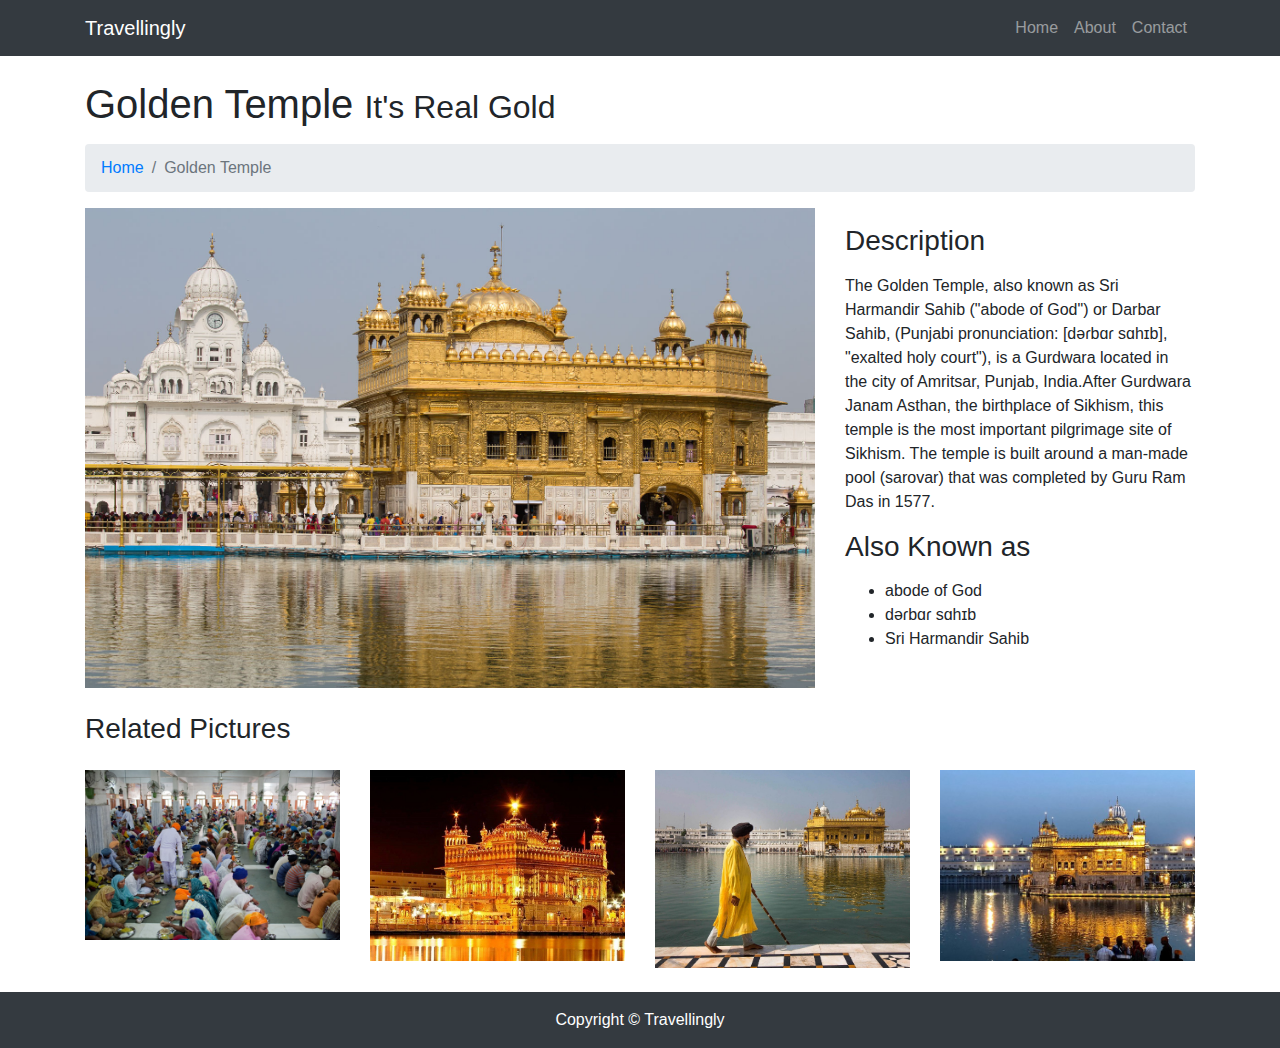
<file: travellingly/Pages-inside/GoldenTemple-Info.html>
<!DOCTYPE html>
<html lang="en">

<head>

  <meta charset="utf-8">
  <meta name="viewport" content="width=device-width, initial-scale=1, shrink-to-fit=no">
  <meta name="description" content="">
  <meta name="author" content="">

  <title>Travellingly</title>

  <!-- Bootstrap core CSS -->
  <link href="vendor/bootstrap/css/bootstrap.min.css" rel="stylesheet">

  <!-- Custom styles for this template -->
  <link href="css/goldentemple.css" rel="stylesheet">

</head>
<body>

  <!-- Navigation -->
  <nav class="navbar fixed-top navbar-expand-lg navbar-dark bg-dark fixed-top">
    <div class="container">
      <a class="navbar-brand" href="../Home.php">Travellingly</a>
      <button class="navbar-toggler navbar-toggler-right" type="button" data-toggle="collapse" data-target="#navbarResponsive" aria-controls="navbarResponsive" aria-expanded="false" aria-label="Toggle navigation">
        <span class="navbar-toggler-icon"></span>
      </button>
      <div class="collapse navbar-collapse" id="navbarResponsive">
        <ul class="navbar-nav ml-auto">
          <li class="nav-item">
            <a class="nav-link" href="../Home.php">Home</a>
          </li>
          <li class="nav-item">
            <a class="nav-link" href="about.html">About</a>
          </li>
          <li class="nav-item">
            <a class="nav-link" href="contact.html">Contact</a>
          </li>
        </ul>
      </div>
    </div>
  </nav>

  <!-- Page Content -->
  <div class="container">

    <!-- Page Heading/Breadcrumbs -->
    <h1 class="mt-4 mb-3">Golden Temple
      <small>It's Real Gold</small>
    </h1>

    <ol class="breadcrumb">
      <li class="breadcrumb-item">
        <a href="../index.html">Home</a>
      </li>
      <li class="breadcrumb-item active">Golden Temple</li>
    </ol>

    <!-- Portfolio Item Row -->
    <div class="row">

      <div class="col-md-8">
        <img class="img-fluid" src="./img/Harmandir-Sahib-Amritsar-India-Punjab.jpg" alt="">
      </div>

      <div class="col-md-4">
        <h3 class="my-3">Description</h3>
        <p>The Golden Temple, also known as Sri Harmandir Sahib ("abode of God") or Darbar Sahib, (Punjabi pronunciation: [dəɾbɑɾ sɑhɪb], "exalted holy court"), is a Gurdwara located in the city of Amritsar, Punjab, India.After Gurdwara Janam Asthan, the birthplace of Sikhism, this temple is the most important pilgrimage site of Sikhism.

The temple is built around a man-made pool (sarovar) that was completed by Guru Ram Das in 1577. </p>
        <h3 class="my-3">Also Known as</h3>
        <ul>
          <li>abode of God</li>
          <li>dəɾbɑɾ sɑhɪb</li>
          <li>Sri Harmandir Sahib</li>
        </ul>
      </div>

    </div>
    <!-- /.row -->

    <!-- Related Projects Row -->
    <h3 class="my-4">Related Pictures</h3>

    <div class="row">

      <div class="col-md-3 col-sm-6 mb-4">
        <a href="#">
          <img class="img-fluid" src="./img/The-Golden-Temple-India8.jpg" alt="">
        </a>
      </div>

      <div class="col-md-3 col-sm-6 mb-4">
        <a href="#">
          <img class="img-fluid" src="./img/597529822Amritsar_Main.jpg" alt="">
        </a>
      </div>

      <div class="col-md-3 col-sm-6 mb-4">
        <a href="#">
          <img class="img-fluid" src="./img/imb-photos-warrior-medium.jpg" alt="">
        </a>
      </div>

      <div class="col-md-3 col-sm-6 mb-4">
        <a href="#">
          <img class="img-fluid" src="./img/photo1.jpg" alt="">
        </a>
      </div>

    </div>
    <!-- /.row -->

  </div>
  <!-- /.container -->

  <!-- Footer -->
  <footer class="py-3 bg-dark">
    <div class="container">
      <p class="m-0 text-center text-white">Copyright &copy; Travellingly</p>
    </div>
    <!-- /.container -->
  </footer>

  <!-- Bootstrap core JavaScript -->
  <script src="vendor/jquery/jquery.min.js"></script>
  <script src="vendor/bootstrap/js/bootstrap.bundle.min.js"></script>

</body>

</html>
</file>
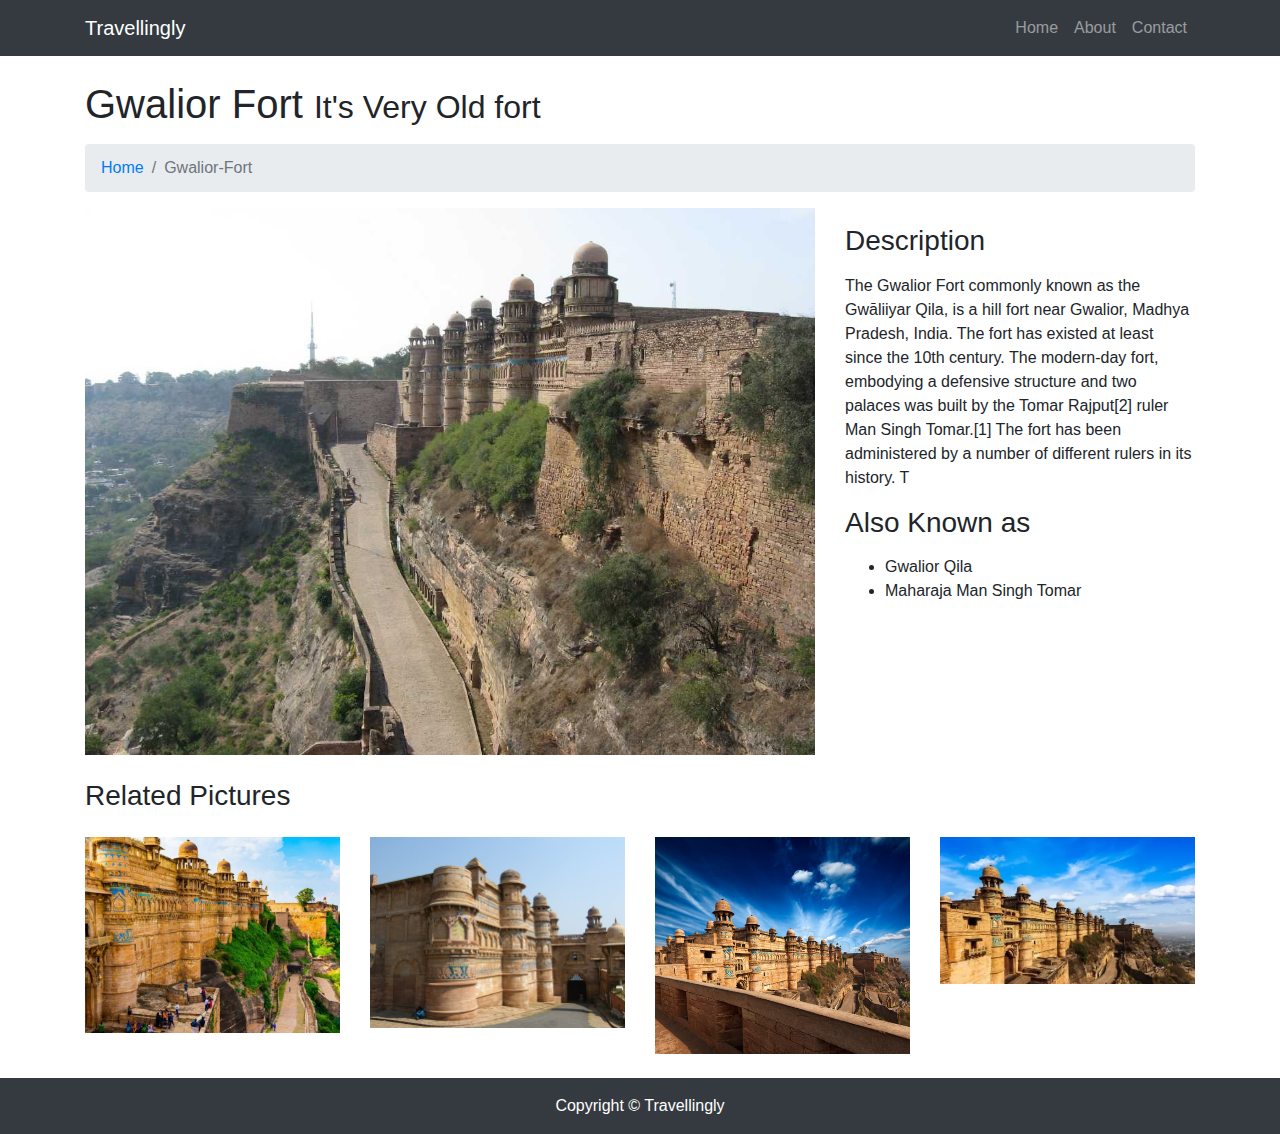
<file: travellingly/Pages-inside/Gwaliorfort-info.html>
<!DOCTYPE html>
<html lang="en">

<head>

    <meta charset="utf-8">
    <meta name="viewport" content="width=device-width, initial-scale=1, shrink-to-fit=no">
    <meta name="description" content="">
    <meta name="author" content="">

    <title>Travellingly</title>

    <!-- Bootstrap core CSS -->
    <link href="vendor/bootstrap/css/bootstrap.min.css" rel="stylesheet">

    <!-- Custom styles for this template -->
    <link href="css/goldentemple.css" rel="stylesheet">

</head>

<body>

    <!-- Navigation -->
    <nav class="navbar fixed-top navbar-expand-lg navbar-dark bg-dark fixed-top">
        <div class="container">
            <a class="navbar-brand" href="index.html">Travellingly</a>
            <button class="navbar-toggler navbar-toggler-right" type="button" data-toggle="collapse"
                data-target="#navbarResponsive" aria-controls="navbarResponsive" aria-expanded="false"
                aria-label="Toggle navigation">
                <span class="navbar-toggler-icon"></span>
            </button>
            <div class="collapse navbar-collapse" id="navbarResponsive">
                <ul class="navbar-nav ml-auto">
                    <li class="nav-item">
                        <a class="nav-link" href="../Home.php">Home</a>
                    </li>
                    <li class="nav-item">
                        <a class="nav-link" href="about.html">About</a>
                    </li>
                    <li class="nav-item">
                        <a class="nav-link" href="contact.html">Contact</a>
                    </li>
                </ul>
            </div>
        </div>
    </nav>

    <!-- Page Content -->
    <div class="container">

        <!-- Page Heading/Breadcrumbs -->
        <h1 class="mt-4 mb-3">Gwalior Fort
            <small>It's Very Old fort</small>
        </h1>

        <ol class="breadcrumb">
            <li class="breadcrumb-item">
                <a href="../index.html">Home</a>
            </li>
            <li class="breadcrumb-item active">Gwalior-Fort</li>
        </ol>

        <!-- Portfolio Item Row -->
        <div class="row">

            <div class="col-md-8">
                <img class="img-fluid" src="./img/attr_1503.jpg" alt="">
            </div>

            <div class="col-md-4">
                <h3 class="my-3">Description</h3>
                <p>The Gwalior Fort commonly known as the Gwāliiyar Qila, is a hill fort near Gwalior, Madhya Pradesh,
                    India. The fort has existed at least since the 10th century. The modern-day fort, embodying a
                    defensive structure and two palaces was built by the Tomar Rajput[2] ruler Man Singh Tomar.[1] The
                    fort has been administered by a number of different rulers in its history.

                    T </p>
                <h3 class="my-3">Also Known as</h3>
                <ul>
                    <li>Gwalior Qila</li>
                    <li>Maharaja Man Singh Tomar</li>
                </ul>
            </div>

        </div>
        <!-- /.row -->

        <!-- Related Projects Row -->
        <h3 class="my-4">Related Pictures</h3>

        <div class="row">

            <div class="col-md-3 col-sm-6 mb-4">
                <a href="#">
                    <img class="img-fluid" src="./img/gf4.jpeg" alt="">
                </a>
            </div>

            <div class="col-md-3 col-sm-6 mb-4">
                <a href="#">
                    <img class="img-fluid" src="./img/gf.jpg" alt="">
                </a>
            </div>

            <div class="col-md-3 col-sm-6 mb-4">
                <a href="#">
                    <img class="img-fluid" src="./img/gwalior-fort.jpg" alt="">
                </a>
            </div>
            <div class="col-md-3 col-sm-6 mb-4">
                <a href="#">
                    <img class="img-fluid" src="./img/main-qimg-.png" alt="">
                </a>
            </div>

        </div>
        <!-- /.row -->

    </div>
    <!-- /.container -->

    <!-- Footer -->
    <footer class="py-3 bg-dark">
        <div class="container">
            <p class="m-0 text-center text-white">Copyright &copy; Travellingly</p>
        </div>
        <!-- /.container -->
    </footer>

    <!-- Bootstrap core JavaScript -->
    <script src="vendor/jquery/jquery.min.js"></script>
    <script src="vendor/bootstrap/js/bootstrap.bundle.min.js"></script>

</body>

</html>
</file>
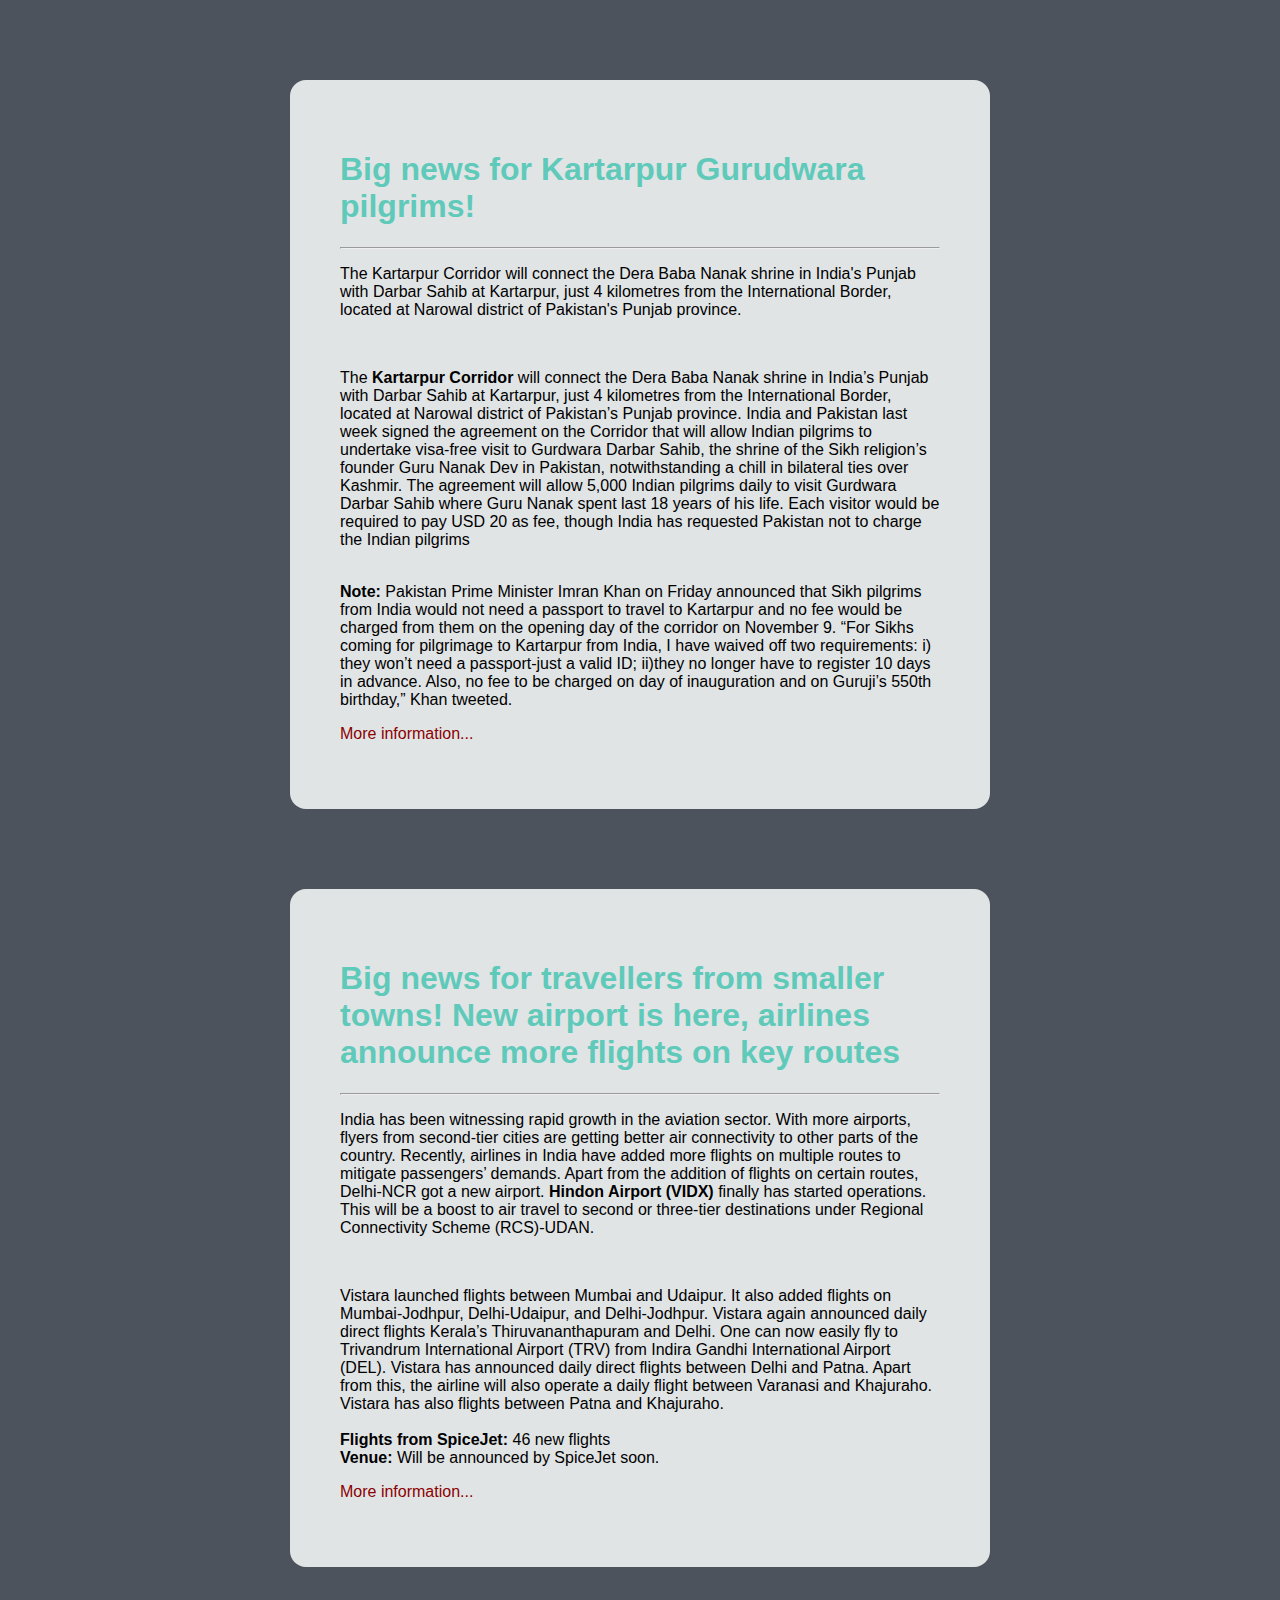
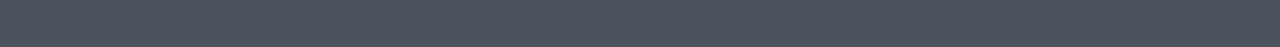
<file: travellingly/Pages-inside/Recent-Announcement.html>
<!doctype html>
<html>
<head>
    <title>ANNOUNCEMENT</title>
    <style type="text/css">
        .cool
        {
            color: #5fcaba;
        }
    body {
        background-color: #4c535d;
        margin: 0;
        padding: 0;
        font-family: "Open Sans", "Helvetica Neue", sans-serif;     
    }
    div {
        width: 600px;
        margin: 5em auto;
        padding: 50px;
        background-color: #e1e4e5;
        border-radius: 1em;
    }
    a:link, a:visited {
        color: darkred;
        text-decoration: none;
    }
    @media (max-width: 700px) {
        body {
            background-color: #fff;
        }
        div {
            width: auto;
            margin: 0 auto;
            border-radius: 0;
            padding: 1em;
        }
    }
    </style>    
</head>

<body>
<div>
    <h1 class="cool"> Big news for Kartarpur Gurudwara pilgrims!  </h1><hr>
    <p>The Kartarpur Corridor will connect the Dera Baba Nanak shrine in India's Punjab with Darbar Sahib at Kartarpur, just 4 kilometres from the International Border, located at Narowal district of Pakistan's Punjab province. </p><br>

<p>The <strong>Kartarpur Corridor</strong> will connect the Dera Baba Nanak shrine in India’s Punjab with Darbar Sahib at Kartarpur, just 4 kilometres from the International Border, located at Narowal district of Pakistan’s Punjab province. India and Pakistan last week signed the agreement on the Corridor that will allow Indian pilgrims to undertake visa-free visit to Gurdwara Darbar Sahib, the shrine of the Sikh religion’s founder Guru Nanak Dev in Pakistan, notwithstanding a chill in bilateral ties over Kashmir.

The agreement will allow 5,000 Indian pilgrims daily to visit Gurdwara Darbar Sahib where Guru Nanak spent last 18 years of his life. Each visitor would be required to pay USD 20 as fee, though India has requested Pakistan not to charge the Indian pilgrims</p><br>

<strong>Note:</strong> Pakistan Prime Minister Imran Khan on Friday announced that Sikh pilgrims from India would not need a passport to travel to Kartarpur and no fee would be charged from them on the opening day of the corridor on November 9. “For Sikhs coming for pilgrimage to Kartarpur from India, I have waived off two requirements: i) they won’t need a passport-just a valid ID; ii)they no longer have to register 10 days in advance. Also, no fee to be charged on day of inauguration and on Guruji’s 550th birthday,” Khan tweeted.<br>

    <p><a href=" ">More information...</a></p>
</div>
      
    <div>
    <h1 class="cool"> Big news for travellers from smaller towns! New airport is here, airlines announce more flights on key routes  </h1><hr>
    <p>India has been witnessing rapid growth in the aviation sector. With more airports, flyers from second-tier cities are getting better air connectivity to other parts of the country. Recently, airlines in India have added more flights on multiple routes to mitigate passengers’ demands. Apart from the addition of flights on certain routes, Delhi-NCR got a new airport. <strong>Hindon Airport (VIDX)</strong> finally has started operations. This will be a boost to air travel to second or three-tier destinations under Regional Connectivity Scheme (RCS)-UDAN.</p><br> 

 
<p>
Vistara launched flights between Mumbai and Udaipur. It also added flights on Mumbai-Jodhpur, Delhi-Udaipur, and Delhi-Jodhpur. Vistara again announced daily direct flights Kerala’s Thiruvananthapuram and Delhi. One can now easily fly to Trivandrum International Airport (TRV) from Indira Gandhi International Airport (DEL). Vistara has announced daily direct flights between Delhi and Patna. Apart from this, the airline will also operate a daily flight between Varanasi and Khajuraho. Vistara has also flights between Patna and Khajuraho.  
<br> <br> 
 

<strong>Flights from SpiceJet:</strong>  46 new flights<br> 
<strong>Venue: </strong>Will be announced by SpiceJet soon.<br> 
 

    <p><a href=" ">More information...</a></p>
</div>  
    
        
    
</body>
</html>
</file>
<file: travellingly/css/linearicons.css>
@font-face {
	font-family: 'Linearicons-Free';
	src:url('../fonts/Linearicons-Free.eot?w118d');
	src:url('../fonts/Linearicons-Free.eot?#iefixw118d') format('embedded-opentype'),
		url('../fonts/Linearicons-Free.woff2?w118d') format('woff2'),
		url('../fonts/Linearicons-Free.woff?w118d') format('woff'),
		url('../fonts/Linearicons-Free.ttf?w118d') format('truetype'),
		url('../fonts/Linearicons-Free.svg?w118d#Linearicons-Free') format('svg');
	font-weight: normal;
	font-style: normal;
}

.lnr {
	font-family: 'Linearicons-Free';
	speak: none;
	font-style: normal;
	font-weight: normal;
	font-variant: normal;
	text-transform: none;
	line-height: 1;

	/* Better Font Rendering =========== */
	-webkit-font-smoothing: antialiased;
	-moz-osx-font-smoothing: grayscale;
}

.lnr-home:before {
	content: "\e800";
}
.lnr-apartment:before {
	content: "\e801";
}
.lnr-pencil:before {
	content: "\e802";
}
.lnr-magic-wand:before {
	content: "\e803";
}
.lnr-drop:before {
	content: "\e804";
}
.lnr-lighter:before {
	content: "\e805";
}
.lnr-poop:before {
	content: "\e806";
}
.lnr-sun:before {
	content: "\e807";
}
.lnr-moon:before {
	content: "\e808";
}
.lnr-cloud:before {
	content: "\e809";
}
.lnr-cloud-upload:before {
	content: "\e80a";
}
.lnr-cloud-download:before {
	content: "\e80b";
}
.lnr-cloud-sync:before {
	content: "\e80c";
}
.lnr-cloud-check:before {
	content: "\e80d";
}
.lnr-database:before {
	content: "\e80e";
}
.lnr-lock:before {
	content: "\e80f";
}
.lnr-cog:before {
	content: "\e810";
}
.lnr-trash:before {
	content: "\e811";
}
.lnr-dice:before {
	content: "\e812";
}
.lnr-heart:before {
	content: "\e813";
}
.lnr-star:before {
	content: "\e814";
}
.lnr-star-half:before {
	content: "\e815";
}
.lnr-star-empty:before {
	content: "\e816";
}
.lnr-flag:before {
	content: "\e817";
}
.lnr-envelope:before {
	content: "\e818";
}
.lnr-paperclip:before {
	content: "\e819";
}
.lnr-inbox:before {
	content: "\e81a";
}
.lnr-eye:before {
	content: "\e81b";
}
.lnr-printer:before {
	content: "\e81c";
}
.lnr-file-empty:before {
	content: "\e81d";
}
.lnr-file-add:before {
	content: "\e81e";
}
.lnr-enter:before {
	content: "\e81f";
}
.lnr-exit:before {
	content: "\e820";
}
.lnr-graduation-hat:before {
	content: "\e821";
}
.lnr-license:before {
	content: "\e822";
}
.lnr-music-note:before {
	content: "\e823";
}
.lnr-film-play:before {
	content: "\e824";
}
.lnr-camera-video:before {
	content: "\e825";
}
.lnr-camera:before {
	content: "\e826";
}
.lnr-picture:before {
	content: "\e827";
}
.lnr-book:before {
	content: "\e828";
}
.lnr-bookmark:before {
	content: "\e829";
}
.lnr-user:before {
	content: "\e82a";
}
.lnr-users:before {
	content: "\e82b";
}
.lnr-shirt:before {
	content: "\e82c";
}
.lnr-store:before {
	content: "\e82d";
}
.lnr-cart:before {
	content: "\e82e";
}
.lnr-tag:before {
	content: "\e82f";
}
.lnr-phone-handset:before {
	content: "\e830";
}
.lnr-phone:before {
	content: "\e831";
}
.lnr-pushpin:before {
	content: "\e832";
}
.lnr-map-marker:before {
	content: "\e833";
}
.lnr-map:before {
	content: "\e834";
}
.lnr-location:before {
	content: "\e835";
}
.lnr-calendar-full:before {
	content: "\e836";
}
.lnr-keyboard:before {
	content: "\e837";
}
.lnr-spell-check:before {
	content: "\e838";
}
.lnr-screen:before {
	content: "\e839";
}
.lnr-smartphone:before {
	content: "\e83a";
}
.lnr-tablet:before {
	content: "\e83b";
}
.lnr-laptop:before {
	content: "\e83c";
}
.lnr-laptop-phone:before {
	content: "\e83d";
}
.lnr-power-switch:before {
	content: "\e83e";
}
.lnr-bubble:before {
	content: "\e83f";
}
.lnr-heart-pulse:before {
	content: "\e840";
}
.lnr-construction:before {
	content: "\e841";
}
.lnr-pie-chart:before {
	content: "\e842";
}
.lnr-chart-bars:before {
	content: "\e843";
}
.lnr-gift:before {
	content: "\e844";
}
.lnr-diamond:before {
	content: "\e845";
}
.lnr-linearicons:before {
	content: "\e846";
}
.lnr-dinner:before {
	content: "\e847";
}
.lnr-coffee-cup:before {
	content: "\e848";
}
.lnr-leaf:before {
	content: "\e849";
}
.lnr-paw:before {
	content: "\e84a";
}
.lnr-rocket:before {
	content: "\e84b";
}
.lnr-briefcase:before {
	content: "\e84c";
}
.lnr-bus:before {
	content: "\e84d";
}
.lnr-car:before {
	content: "\e84e";
}
.lnr-train:before {
	content: "\e84f";
}
.lnr-bicycle:before {
	content: "\e850";
}
.lnr-wheelchair:before {
	content: "\e851";
}
.lnr-select:before {
	content: "\e852";
}
.lnr-earth:before {
	content: "\e853";
}
.lnr-smile:before {
	content: "\e854";
}
.lnr-sad:before {
	content: "\e855";
}
.lnr-neutral:before {
	content: "\e856";
}
.lnr-mustache:before {
	content: "\e857";
}
.lnr-alarm:before {
	content: "\e858";
}
.lnr-bullhorn:before {
	content: "\e859";
}
.lnr-volume-high:before {
	content: "\e85a";
}
.lnr-volume-medium:before {
	content: "\e85b";
}
.lnr-volume-low:before {
	content: "\e85c";
}
.lnr-volume:before {
	content: "\e85d";
}
.lnr-mic:before {
	content: "\e85e";
}
.lnr-hourglass:before {
	content: "\e85f";
}
.lnr-undo:before {
	content: "\e860";
}
.lnr-redo:before {
	content: "\e861";
}
.lnr-sync:before {
	content: "\e862";
}
.lnr-history:before {
	content: "\e863";
}
.lnr-clock:before {
	content: "\e864";
}
.lnr-download:before {
	content: "\e865";
}
.lnr-upload:before {
	content: "\e866";
}
.lnr-enter-down:before {
	content: "\e867";
}
.lnr-exit-up:before {
	content: "\e868";
}
.lnr-bug:before {
	content: "\e869";
}
.lnr-code:before {
	content: "\e86a";
}
.lnr-link:before {
	content: "\e86b";
}
.lnr-unlink:before {
	content: "\e86c";
}
.lnr-thumbs-up:before {
	content: "\e86d";
}
.lnr-thumbs-down:before {
	content: "\e86e";
}
.lnr-magnifier:before {
	content: "\e86f";
}
.lnr-cross:before {
	content: "\e870";
}
.lnr-menu:before {
	content: "\e871";
}
.lnr-list:before {
	content: "\e872";
}
.lnr-chevron-up:before {
	content: "\e873";
}
.lnr-chevron-down:before {
	content: "\e874";
}
.lnr-chevron-left:before {
	content: "\e875";
}
.lnr-chevron-right:before {
	content: "\e876";
}
.lnr-arrow-up:before {
	content: "\e877";
}
.lnr-arrow-down:before {
	content: "\e878";
}
.lnr-arrow-left:before {
	content: "\e879";
}
.lnr-arrow-right:before {
	content: "\e87a";
}
.lnr-move:before {
	content: "\e87b";
}
.lnr-warning:before {
	content: "\e87c";
}
.lnr-question-circle:before {
	content: "\e87d";
}
.lnr-menu-circle:before {
	content: "\e87e";
}
.lnr-checkmark-circle:before {
	content: "\e87f";
}
.lnr-cross-circle:before {
	content: "\e880";
}
.lnr-plus-circle:before {
	content: "\e881";
}
.lnr-circle-minus:before {
	content: "\e882";
}
.lnr-arrow-up-circle:before {
	content: "\e883";
}
.lnr-arrow-down-circle:before {
	content: "\e884";
}
.lnr-arrow-left-circle:before {
	content: "\e885";
}
.lnr-arrow-right-circle:before {
	content: "\e886";
}
.lnr-chevron-up-circle:before {
	content: "\e887";
}
.lnr-chevron-down-circle:before {
	content: "\e888";
}
.lnr-chevron-left-circle:before {
	content: "\e889";
}
.lnr-chevron-right-circle:before {
	content: "\e88a";
}
.lnr-crop:before {
	content: "\e88b";
}
.lnr-frame-expand:before {
	content: "\e88c";
}
.lnr-frame-contract:before {
	content: "\e88d";
}
.lnr-layers:before {
	content: "\e88e";
}
.lnr-funnel:before {
	content: "\e88f";
}
.lnr-text-format:before {
	content: "\e890";
}
.lnr-text-format-remove:before {
	content: "\e891";
}
.lnr-text-size:before {
	content: "\e892";
}
.lnr-bold:before {
	content: "\e893";
}
.lnr-italic:before {
	content: "\e894";
}
.lnr-underline:before {
	content: "\e895";
}
.lnr-strikethrough:before {
	content: "\e896";
}
.lnr-highlight:before {
	content: "\e897";
}
.lnr-text-align-left:before {
	content: "\e898";
}
.lnr-text-align-center:before {
	content: "\e899";
}
.lnr-text-align-right:before {
	content: "\e89a";
}
.lnr-text-align-justify:before {
	content: "\e89b";
}
.lnr-line-spacing:before {
	content: "\e89c";
}
.lnr-indent-increase:before {
	content: "\e89d";
}
.lnr-indent-decrease:before {
	content: "\e89e";
}
.lnr-pilcrow:before {
	content: "\e89f";
}
.lnr-direction-ltr:before {
	content: "\e8a0";
}
.lnr-direction-rtl:before {
	content: "\e8a1";
}
.lnr-page-break:before {
	content: "\e8a2";
}
.lnr-sort-alpha-asc:before {
	content: "\e8a3";
}
.lnr-sort-amount-asc:before {
	content: "\e8a4";
}
.lnr-hand:before {
	content: "\e8a5";
}
.lnr-pointer-up:before {
	content: "\e8a6";
}
.lnr-pointer-right:before {
	content: "\e8a7";
}
.lnr-pointer-down:before {
	content: "\e8a8";
}
.lnr-pointer-left:before {
	content: "\e8a9";
}
</file>
<file: travellingly/css/nice-select.css>
.nice-select {
  -webkit-tap-highlight-color: transparent;
  background-color: #fff;
  border-radius: 5px;
  border: solid 1px #e8e8e8;
  box-sizing: border-box;
  clear: both;
  cursor: pointer;
  display: block;
  float: left;
  font-family: inherit;
  font-size: 14px;
  font-weight: normal;
  height: 42px;
  line-height: 40px;
  outline: none;
  padding-left: 18px;
  padding-right: 30px;
  position: relative;
  text-align: left !important;
  -webkit-transition: all 0.2s ease-in-out;
  transition: all 0.2s ease-in-out;
  -webkit-user-select: none;
     -moz-user-select: none;
      -ms-user-select: none;
          user-select: none;
  white-space: nowrap;
  width: auto; }
  .nice-select:hover {
    border-color: #dbdbdb; }
  .nice-select:active, .nice-select.open, .nice-select:focus {
    border-color: #999; }
  .nice-select:after {
    border-bottom: 2px solid #999;
    border-right: 2px solid #999;
    content: '';
    display: block;
    height: 5px;
    margin-top: -4px;
    pointer-events: none;
    position: absolute;
    right: 12px;
    top: 50%;
    -webkit-transform-origin: 66% 66%;
        -ms-transform-origin: 66% 66%;
            transform-origin: 66% 66%;
    -webkit-transform: rotate(45deg);
        -ms-transform: rotate(45deg);
            transform: rotate(45deg);
    -webkit-transition: all 0.15s ease-in-out;
    transition: all 0.15s ease-in-out;
    width: 5px; }
  .nice-select.open:after {
    -webkit-transform: rotate(-135deg);
        -ms-transform: rotate(-135deg);
            transform: rotate(-135deg); }
  .nice-select.open .list {
    opacity: 1;
    pointer-events: auto;
    -webkit-transform: scale(1) translateY(0);
        -ms-transform: scale(1) translateY(0);
            transform: scale(1) translateY(0); }
  .nice-select.disabled {
    border-color: #ededed;
    color: #999;
    pointer-events: none; }
    .nice-select.disabled:after {
      border-color: #cccccc; }
  .nice-select.wide {
    width: 100%; }
    .nice-select.wide .list {
      left: 0 !important;
      right: 0 !important; }
  .nice-select.right {
    float: right; }
    .nice-select.right .list {
      left: auto;
      right: 0; }
  .nice-select.small {
    font-size: 12px;
    height: 36px;
    line-height: 34px; }
    .nice-select.small:after {
      height: 4px;
      width: 4px; }
    .nice-select.small .option {
      line-height: 34px;
      min-height: 34px; }
  .nice-select .list {
    background-color: #fff;
    border-radius: 5px;
    box-shadow: 0 0 0 1px rgba(68, 68, 68, 0.11);
    box-sizing: border-box;
    margin-top: 4px;
    opacity: 0;
    overflow: hidden;
    padding: 0;
    pointer-events: none;
    position: absolute;
    top: 100%;
    left: 0;
    -webkit-transform-origin: 50% 0;
        -ms-transform-origin: 50% 0;
            transform-origin: 50% 0;
    -webkit-transform: scale(0.75) translateY(-21px);
        -ms-transform: scale(0.75) translateY(-21px);
            transform: scale(0.75) translateY(-21px);
    -webkit-transition: all 0.2s cubic-bezier(0.5, 0, 0, 1.25), opacity 0.15s ease-out;
    transition: all 0.2s cubic-bezier(0.5, 0, 0, 1.25), opacity 0.15s ease-out;
    z-index: 9; }
    .nice-select .list:hover .option:not(:hover) {
      background-color: transparent !important; }
  .nice-select .option {
    cursor: pointer;
    font-weight: 400;
    line-height: 40px;
    list-style: none;
    min-height: 40px;
    outline: none;
    padding-left: 18px;
    padding-right: 29px;
    text-align: left;
    -webkit-transition: all 0.2s;
    transition: all 0.2s; }
    .nice-select .option:hover, .nice-select .option.focus, .nice-select .option.selected.focus {
      background-color: #f6f6f6; }
    .nice-select .option.selected {
      font-weight: bold; }
    .nice-select .option.disabled {
      background-color: transparent;
      color: #999;
      cursor: default; }

.no-csspointerevents .nice-select .list {
  display: none; }

.no-csspointerevents .nice-select.open .list {
  display: block; }
</file>
<file: travellingly/css/main.css>
/*--------------------------- Color variations ----------------------*/
/* Medium Layout: 1280px */
/* Tablet Layout: 768px */
/* Mobile Layout: 320px */
/* Wide Mobile Layout: 480px */
/* =================================== */
/*  Basic Style 
/* =================================== */
::-moz-selection {
  /* Code for Firefox */
  background-color: #8ab92d;
  color: #fff;
}

::selection {
  background-color: #8ab92d;
  color: #fff;
}

::-webkit-input-placeholder {
  /* WebKit, Blink, Edge */
  color: #777777;
  font-weight: 300;
}

:-moz-placeholder {
  /* Mozilla Firefox 4 to 18 */
  color: #777777;
  opacity: 1;
  font-weight: 300;
}

::-moz-placeholder {
  /* Mozilla Firefox 19+ */
  color: #777777;
  opacity: 1;
  font-weight: 300;
}

:-ms-input-placeholder {
  /* Internet Explorer 10-11 */
  color: #777777;
  font-weight: 300;
}

::-ms-input-placeholder {
  /* Microsoft Edge */
  color: #777777;
  font-weight: 300;
}

body {
  color: #777777;
  font-family: "Poppins", sans-serif;
  font-size: 14px;
  font-weight: 300;
  line-height: 1.625em;
  position: relative;
}

ol, ul {
  margin: 0;
  padding: 0;
  list-style: none;
}

select {
  display: block;
}

figure {
  margin: 0;
}

a {
  -webkit-transition: all 0.3s ease 0s;
  -moz-transition: all 0.3s ease 0s;
  -o-transition: all 0.3s ease 0s;
  transition: all 0.3s ease 0s;
}

iframe {
  border: 0;
}

a, a:focus, a:hover {
  text-decoration: none;
  outline: 0;
}

.btn.active.focus,
.btn.active:focus,
.btn.focus,
.btn.focus:active,
.btn:active:focus,
.btn:focus {
  text-decoration: none;
  outline: 0;
}

.card-panel {
  margin: 0;
  padding: 60px;
}

/**
 *  Typography
 *
 **/
.btn i, .btn-large i, .btn-floating i, .btn-large i, .btn-flat i {
  font-size: 1em;
  line-height: inherit;
}

.gray-bg {
  background: #f9f9ff;
}

h1, h2, h3,
h4, h5, h6 {
  font-family: "Poppins", sans-serif;
  color: #222222;
  line-height: 1.2em !important;
  margin-bottom: 0;
  margin-top: 0;
  font-weight: 600;
}

.h1, .h2, .h3,
.h4, .h5, .h6 {
  margin-bottom: 0;
  margin-top: 0;
  font-family: "Poppins", sans-serif;
  font-weight: 600;
  color: #222222;
}

h1, .h1 {
  font-size: 36px;
}

h2, .h2 {
  font-size: 30px;
}

h3, .h3 {
  font-size: 24px;
}

h4, .h4 {
  font-size: 18px;
}

h5, .h5 {
  font-size: 16px;
}

h6, .h6 {
  font-size: 14px;
  color: #222222;
}

td, th {
  border-radius: 0px;
}

/**
 * For modern browsers
 * 1. The space content is one way to avoid an Opera bug when the
 *    contenteditable attribute is included anywhere else in the document.
 *    Otherwise it causes space to appear at the top and bottom of elements
 *    that are clearfixed.
 * 2. The use of `table` rather than `block` is only necessary if using
 *    `:before` to contain the top-margins of child elements.
 */
.clear::before, .clear::after {
  content: " ";
  display: table;
}

.clear::after {
  clear: both;
}

.fz-11 {
  font-size: 11px;
}

.fz-12 {
  font-size: 12px;
}

.fz-13 {
  font-size: 13px;
}

.fz-14 {
  font-size: 14px;
}

.fz-15 {
  font-size: 15px;
}

.fz-16 {
  font-size: 16px;
}

.fz-18 {
  font-size: 18px;
}

.fz-30 {
  font-size: 30px;
}

.fz-48 {
  font-size: 48px !important;
}

.fw100 {
  font-weight: 100;
}

.fw300 {
  font-weight: 300;
}

.fw400 {
  font-weight: 400 !important;
}

.fw500 {
  font-weight: 500;
}

.f700 {
  font-weight: 700;
}

.fsi {
  font-style: italic;
}

.mt-10 {
  margin-top: 10px;
}

.mt-15 {
  margin-top: 15px;
}

.mt-20 {
  margin-top: 20px;
}

.mt-25 {
  margin-top: 25px;
}

.mt-30 {
  margin-top: 30px;
}

.mt-35 {
  margin-top: 35px;
}

.mt-40 {
  margin-top: 40px;
}

.mt-50 {
  margin-top: 50px;
}

.mt-60 {
  margin-top: 60px;
}

.mt-70 {
  margin-top: 70px;
}

.mt-80 {
  margin-top: 80px;
}

.mt-100 {
  margin-top: 100px;
}

.mt-120 {
  margin-top: 120px;
}

.mt-150 {
  margin-top: 150px;
}

.ml-0 {
  margin-left: 0 !important;
}

.ml-5 {
  margin-left: 5px !important;
}

.ml-10 {
  margin-left: 10px;
}

.ml-15 {
  margin-left: 15px;
}

.ml-20 {
  margin-left: 20px;
}

.ml-30 {
  margin-left: 30px;
}

.ml-50 {
  margin-left: 50px;
}

.mr-0 {
  margin-right: 0 !important;
}

.mr-5 {
  margin-right: 5px !important;
}

.mr-15 {
  margin-right: 15px;
}

.mr-10 {
  margin-right: 10px;
}

.mr-20 {
  margin-right: 20px;
}

.mr-30 {
  margin-right: 30px;
}

.mr-50 {
  margin-right: 50px;
}

.mb-0 {
  margin-bottom: 0px;
}

.mb-0-i {
  margin-bottom: 0px !important;
}

.mb-5 {
  margin-bottom: 5px;
}

.mb-10 {
  margin-bottom: 10px;
}

.mb-15 {
  margin-bottom: 15px;
}

.mb-20 {
  margin-bottom: 20px;
}

.mb-25 {
  margin-bottom: 25px;
}

.mb-30 {
  margin-bottom: 30px;
}

.mb-40 {
  margin-bottom: 40px;
}

.mb-50 {
  margin-bottom: 50px;
}

.mb-60 {
  margin-bottom: 60px;
}

.mb-70 {
  margin-bottom: 70px;
}

.mb-80 {
  margin-bottom: 80px;
}

.mb-90 {
  margin-bottom: 90px;
}

.mb-100 {
  margin-bottom: 100px;
}

.pt-0 {
  padding-top: 0px;
}

.pt-10 {
  padding-top: 10px;
}

.pt-15 {
  padding-top: 15px;
}

.pt-20 {
  padding-top: 20px;
}

.pt-25 {
  padding-top: 25px;
}

.pt-30 {
  padding-top: 30px;
}

.pt-40 {
  padding-top: 40px;
}

.pt-50 {
  padding-top: 50px;
}

.pt-60 {
  padding-top: 60px;
}

.pt-70 {
  padding-top: 70px;
}

.pt-80 {
  padding-top: 80px;
}

.pt-90 {
  padding-top: 90px;
}

.pt-100 {
  padding-top: 100px;
}

.pt-120 {
  padding-top: 120px;
}

.pt-150 {
  padding-top: 150px;
}

.pt-170 {
  padding-top: 170px;
}

.pb-0 {
  padding-bottom: 0px;
}

.pb-10 {
  padding-bottom: 10px;
}

.pb-15 {
  padding-bottom: 15px;
}

.pb-20 {
  padding-bottom: 20px;
}

.pb-25 {
  padding-bottom: 25px;
}

.pb-30 {
  padding-bottom: 30px;
}

.pb-40 {
  padding-bottom: 40px;
}

.pb-50 {
  padding-bottom: 50px;
}

.pb-60 {
  padding-bottom: 60px;
}

.pb-70 {
  padding-bottom: 70px;
}

.pb-80 {
  padding-bottom: 80px;
}

.pb-90 {
  padding-bottom: 90px;
}

.pb-100 {
  padding-bottom: 100px;
}

.pb-120 {
  padding-bottom: 120px;
}

.pb-150 {
  padding-bottom: 150px;
}

.pr-30 {
  padding-right: 30px;
}

.pl-30 {
  padding-left: 30px;
}

.pl-90 {
  padding-left: 90px;
}

.p-40 {
  padding: 40px;
}

.float-left {
  float: left;
}

.float-right {
  float: right;
}

.text-italic {
  font-style: italic;
}

.text-white {
  color: #fff;
}

.text-black {
  color: #000;
}

.transition {
  -webkit-transition: all 0.3s ease 0s;
  -moz-transition: all 0.3s ease 0s;
  -o-transition: all 0.3s ease 0s;
  transition: all 0.3s ease 0s;
}

.section-full {
  padding: 100px 0;
}

.section-half {
  padding: 75px 0;
}

.text-center {
  text-align: center;
}

.text-left {
  text-align: left;
}

.text-rigth {
  text-align: right;
}

.flex {
  display: -webkit-box;
  display: -webkit-flex;
  display: -moz-flex;
  display: -ms-flexbox;
  display: flex;
}

.inline-flex {
  display: -webkit-inline-box;
  display: -webkit-inline-flex;
  display: -moz-inline-flex;
  display: -ms-inline-flexbox;
  display: inline-flex;
}

.flex-grow {
  -webkit-box-flex: 1;
  -webkit-flex-grow: 1;
  -moz-flex-grow: 1;
  -ms-flex-positive: 1;
  flex-grow: 1;
}

.flex-wrap {
  -webkit-flex-wrap: wrap;
  -moz-flex-wrap: wrap;
  -ms-flex-wrap: wrap;
  flex-wrap: wrap;
}

.flex-left {
  -webkit-box-pack: start;
  -ms-flex-pack: start;
  -webkit-justify-content: flex-start;
  -moz-justify-content: flex-start;
  justify-content: flex-start;
}

.flex-middle {
  -webkit-box-align: center;
  -ms-flex-align: center;
  -webkit-align-items: center;
  -moz-align-items: center;
  align-items: center;
}

.flex-right {
  -webkit-box-pack: end;
  -ms-flex-pack: end;
  -webkit-justify-content: flex-end;
  -moz-justify-content: flex-end;
  justify-content: flex-end;
}

.flex-top {
  -webkit-align-self: flex-start;
  -moz-align-self: flex-start;
  -ms-flex-item-align: start;
  align-self: flex-start;
}

.flex-center {
  -webkit-box-pack: center;
  -ms-flex-pack: center;
  -webkit-justify-content: center;
  -moz-justify-content: center;
  justify-content: center;
}

.flex-bottom {
  -webkit-align-self: flex-end;
  -moz-align-self: flex-end;
  -ms-flex-item-align: end;
  align-self: flex-end;
}

.space-between {
  -webkit-box-pack: justify;
  -ms-flex-pack: justify;
  -webkit-justify-content: space-between;
  -moz-justify-content: space-between;
  justify-content: space-between;
}

.space-around {
  -ms-flex-pack: distribute;
  -webkit-justify-content: space-around;
  -moz-justify-content: space-around;
  justify-content: space-around;
}

.flex-column {
  -webkit-box-direction: normal;
  -webkit-box-orient: vertical;
  -webkit-flex-direction: column;
  -moz-flex-direction: column;
  -ms-flex-direction: column;
  flex-direction: column;
}

.flex-cell {
  display: -webkit-box;
  display: -webkit-flex;
  display: -moz-flex;
  display: -ms-flexbox;
  display: flex;
  -webkit-box-flex: 1;
  -webkit-flex-grow: 1;
  -moz-flex-grow: 1;
  -ms-flex-positive: 1;
  flex-grow: 1;
}

.display-table {
  display: table;
}

.light {
  color: #fff;
}

.dark {
  color: #222;
}

.relative {
  position: relative;
}

.overflow-hidden {
  overflow: hidden;
}

.overlay {
  position: absolute;
  left: 0;
  right: 0;
  top: 0;
  bottom: 0;
}

.container.fullwidth {
  width: 100%;
}

.container.no-padding {
  padding-left: 0;
  padding-right: 0;
}

.no-padding {
  padding: 0;
}

.section-bg {
  background: #f9fafc;
}

@media (max-width: 767px) {
  .no-flex-xs {
    display: block !important;
  }
}

.row.no-margin {
  margin-left: 0;
  margin-right: 0;
}

.sample-text-area {
  background: #fff;
  padding: 100px 0 70px 0;
}

.text-heading {
  margin-bottom: 30px;
  font-size: 24px;
}

b, sup, sub, u, del {
  color: #8ab92d;
}

h1 {
  font-size: 36px;
}

h2 {
  font-size: 30px;
}

h3 {
  font-size: 24px;
}

h4 {
  font-size: 18px;
}

h5 {
  font-size: 16px;
}

h6 {
  font-size: 14px;
}

h1, h2, h3, h4, h5, h6 {
  line-height: 1.5em;
}

.typography h1, .typography h2, .typography h3, .typography h4, .typography h5, .typography h6 {
  color: #777777;
}

.button-area {
  background: #fff;
}

.button-area .border-top-generic {
  padding: 70px 15px;
  border-top: 1px dotted #eee;
}

.button-group-area .genric-btn {
  margin-right: 10px;
  margin-top: 10px;
}

.button-group-area .genric-btn:last-child {
  margin-right: 0;
}

.genric-btn {
  display: inline-block;
  outline: none;
  line-height: 40px;
  padding: 0 30px;
  font-size: .8em;
  text-align: center;
  text-decoration: none;
  font-weight: 500;
  cursor: pointer;
  -webkit-transition: all 0.3s ease 0s;
  -moz-transition: all 0.3s ease 0s;
  -o-transition: all 0.3s ease 0s;
  transition: all 0.3s ease 0s;
}

.genric-btn:focus {
  outline: none;
}

.genric-btn.e-large {
  padding: 0 40px;
  line-height: 50px;
}

.genric-btn.large {
  line-height: 45px;
}

.genric-btn.medium {
  line-height: 30px;
}

.genric-btn.small {
  line-height: 25px;
}

.genric-btn.radius {
  border-radius: 3px;
}

.genric-btn.circle {
  border-radius: 20px;
}

.genric-btn.arrow {
  display: -webkit-inline-box;
  display: -ms-inline-flexbox;
  display: inline-flex;
  -webkit-box-align: center;
  -ms-flex-align: center;
  align-items: center;
}

.genric-btn.arrow span {
  margin-left: 10px;
}

.genric-btn.default {
  color: #222222;
  background: #f9f9ff;
  border: 1px solid transparent;
}

.genric-btn.default:hover {
  border: 1px solid #f9f9ff;
  background: #fff;
}

.genric-btn.default-border {
  border: 1px solid #f9f9ff;
  background: #fff;
}

.genric-btn.default-border:hover {
  color: #222222;
  background: #f9f9ff;
  border: 1px solid transparent;
}

.genric-btn.primary {
  color: #fff;
  background: #8ab92d;
  border: 1px solid transparent;
}

.genric-btn.primary:hover {
  color: #8ab92d;
  border: 1px solid #8ab92d;
  background: #fff;
}

.genric-btn.primary-border {
  color: #8ab92d;
  border: 1px solid #8ab92d;
  background: #fff;
}

.genric-btn.primary-border:hover {
  color: #fff;
  background: #8ab92d;
  border: 1px solid transparent;
}

.genric-btn.success {
  color: #fff;
  background: #4cd3e3;
  border: 1px solid transparent;
}

.genric-btn.success:hover {
  color: #4cd3e3;
  border: 1px solid #4cd3e3;
  background: #fff;
}

.genric-btn.success-border {
  color: #4cd3e3;
  border: 1px solid #4cd3e3;
  background: #fff;
}

.genric-btn.success-border:hover {
  color: #fff;
  background: #4cd3e3;
  border: 1px solid transparent;
}

.genric-btn.info {
  color: #fff;
  background: #38a4ff;
  border: 1px solid transparent;
}

.genric-btn.info:hover {
  color: #38a4ff;
  border: 1px solid #38a4ff;
  background: #fff;
}

.genric-btn.info-border {
  color: #38a4ff;
  border: 1px solid #38a4ff;
  background: #fff;
}

.genric-btn.info-border:hover {
  color: #fff;
  background: #38a4ff;
  border: 1px solid transparent;
}

.genric-btn.warning {
  color: #fff;
  background: #f4e700;
  border: 1px solid transparent;
}

.genric-btn.warning:hover {
  color: #f4e700;
  border: 1px solid #f4e700;
  background: #fff;
}

.genric-btn.warning-border {
  color: #f4e700;
  border: 1px solid #f4e700;
  background: #fff;
}

.genric-btn.warning-border:hover {
  color: #fff;
  background: #f4e700;
  border: 1px solid transparent;
}

.genric-btn.danger {
  color: #fff;
  background: #f44a40;
  border: 1px solid transparent;
}

.genric-btn.danger:hover {
  color: #f44a40;
  border: 1px solid #f44a40;
  background: #fff;
}

.genric-btn.danger-border {
  color: #f44a40;
  border: 1px solid #f44a40;
  background: #fff;
}

.genric-btn.danger-border:hover {
  color: #fff;
  background: #f44a40;
  border: 1px solid transparent;
}

.genric-btn.link {
  color: #222222;
  background: #f9f9ff;
  text-decoration: underline;
  border: 1px solid transparent;
}

.genric-btn.link:hover {
  color: #222222;
  border: 1px solid #f9f9ff;
  background: #fff;
}

.genric-btn.link-border {
  color: #222222;
  border: 1px solid #f9f9ff;
  background: #fff;
  text-decoration: underline;
}

.genric-btn.link-border:hover {
  color: #222222;
  background: #f9f9ff;
  border: 1px solid transparent;
}

.genric-btn.disable {
  color: #222222, 0.3;
  background: #f9f9ff;
  border: 1px solid transparent;
  cursor: not-allowed;
}

.generic-blockquote {
  padding: 30px 50px 30px 30px;
  background: #f9f9ff;
  border-left: 2px solid #8ab92d;
}

@media (max-width: 990px) {
  .progress-table-wrap {
    overflow-x: scroll;
  }
}

.progress-table {
  background: #f9f9ff;
  padding: 15px 0px 30px 0px;
  min-width: 800px;
}

.progress-table .serial {
  width: 11.83%;
  padding-left: 30px;
}

.progress-table .country {
  width: 28.07%;
}

.progress-table .visit {
  width: 19.74%;
}

.progress-table .percentage {
  width: 40.36%;
  padding-right: 50px;
}

.progress-table .table-head {
  display: flex;
}

.progress-table .table-head .serial, .progress-table .table-head .country, .progress-table .table-head .visit, .progress-table .table-head .percentage {
  color: #222222;
  line-height: 40px;
  text-transform: uppercase;
  font-weight: 500;
}

.progress-table .table-row {
  padding: 15px 0;
  border-top: 1px solid #edf3fd;
  display: flex;
}

.progress-table .table-row .serial, .progress-table .table-row .country, .progress-table .table-row .visit, .progress-table .table-row .percentage {
  display: flex;
  align-items: center;
}

.progress-table .table-row .country img {
  margin-right: 15px;
}

.progress-table .table-row .percentage .progress {
  width: 80%;
  border-radius: 0px;
  background: transparent;
}

.progress-table .table-row .percentage .progress .progress-bar {
  height: 5px;
  line-height: 5px;
}

.progress-table .table-row .percentage .progress .progress-bar.color-1 {
  background-color: #6382e6;
}

.progress-table .table-row .percentage .progress .progress-bar.color-2 {
  background-color: #e66686;
}

.progress-table .table-row .percentage .progress .progress-bar.color-3 {
  background-color: #f09359;
}

.progress-table .table-row .percentage .progress .progress-bar.color-4 {
  background-color: #73fbaf;
}

.progress-table .table-row .percentage .progress .progress-bar.color-5 {
  background-color: #73fbaf;
}

.progress-table .table-row .percentage .progress .progress-bar.color-6 {
  background-color: #6382e6;
}

.progress-table .table-row .percentage .progress .progress-bar.color-7 {
  background-color: #a367e7;
}

.progress-table .table-row .percentage .progress .progress-bar.color-8 {
  background-color: #e66686;
}

.single-gallery-image {
  margin-top: 30px;
  background-repeat: no-repeat !important;
  background-position: center center !important;
  background-size: cover !important;
  height: 200px;
}

.list-style {
  width: 14px;
  height: 14px;
}

.unordered-list li {
  position: relative;
  padding-left: 30px;
  line-height: 1.82em !important;
}

.unordered-list li:before {
  content: "";
  position: absolute;
  width: 14px;
  height: 14px;
  border: 3px solid #8ab92d;
  background: #fff;
  top: 4px;
  left: 0;
  border-radius: 50%;
}

.ordered-list {
  margin-left: 30px;
}

.ordered-list li {
  list-style-type: decimal-leading-zero;
  color: #8ab92d;
  font-weight: 500;
  line-height: 1.82em !important;
}

.ordered-list li span {
  font-weight: 300;
  color: #777777;
}

.ordered-list-alpha li {
  margin-left: 30px;
  list-style-type: lower-alpha;
  color: #8ab92d;
  font-weight: 500;
  line-height: 1.82em !important;
}

.ordered-list-alpha li span {
  font-weight: 300;
  color: #777777;
}

.ordered-list-roman li {
  margin-left: 30px;
  list-style-type: lower-roman;
  color: #8ab92d;
  font-weight: 500;
  line-height: 1.82em !important;
}

.ordered-list-roman li span {
  font-weight: 300;
  color: #777777;
}

.single-input {
  display: block;
  width: 100%;
  line-height: 40px;
  border: none;
  outline: none;
  background: #f9f9ff;
  padding: 0 20px;
}

.single-input:focus {
  outline: none;
}

.input-group-icon {
  position: relative;
}

.input-group-icon .icon {
  position: absolute;
  left: 20px;
  top: 0;
  line-height: 40px;
  z-index: 3;
}

.input-group-icon .icon i {
  color: #797979;
}

.input-group-icon .single-input {
  padding-left: 45px;
}

.single-textarea {
  display: block;
  width: 100%;
  line-height: 40px;
  border: none;
  outline: none;
  background: #f9f9ff;
  padding: 0 20px;
  height: 100px;
  resize: none;
}

.single-textarea:focus {
  outline: none;
}

.single-input-primary {
  display: block;
  width: 100%;
  line-height: 40px;
  border: 1px solid transparent;
  outline: none;
  background: #f9f9ff;
  padding: 0 20px;
}

.single-input-primary:focus {
  outline: none;
  border: 1px solid #8ab92d;
}

.single-input-accent {
  display: block;
  width: 100%;
  line-height: 40px;
  border: 1px solid transparent;
  outline: none;
  background: #f9f9ff;
  padding: 0 20px;
}

.single-input-accent:focus {
  outline: none;
  border: 1px solid #eb6b55;
}

.single-input-secondary {
  display: block;
  width: 100%;
  line-height: 40px;
  border: 1px solid transparent;
  outline: none;
  background: #f9f9ff;
  padding: 0 20px;
}

.single-input-secondary:focus {
  outline: none;
  border: 1px solid #f09359;
}

.default-switch {
  width: 35px;
  height: 17px;
  border-radius: 8.5px;
  background: #f9f9ff;
  position: relative;
  cursor: pointer;
}

.default-switch input {
  position: absolute;
  left: 0;
  top: 0;
  right: 0;
  bottom: 0;
  width: 100%;
  height: 100%;
  opacity: 0;
  cursor: pointer;
}

.default-switch input + label {
  position: absolute;
  top: 1px;
  left: 1px;
  width: 15px;
  height: 15px;
  border-radius: 50%;
  background: #8ab92d;
  -webkit-transition: all 0.2s;
  -moz-transition: all 0.2s;
  -o-transition: all 0.2s;
  transition: all 0.2s;
  box-shadow: 0px 4px 5px 0px rgba(0, 0, 0, 0.2);
  cursor: pointer;
}

.default-switch input:checked + label {
  left: 19px;
}

.primary-switch {
  width: 35px;
  height: 17px;
  border-radius: 8.5px;
  background: #f9f9ff;
  position: relative;
  cursor: pointer;
}

.primary-switch input {
  position: absolute;
  left: 0;
  top: 0;
  right: 0;
  bottom: 0;
  width: 100%;
  height: 100%;
  opacity: 0;
}

.primary-switch input + label {
  position: absolute;
  left: 0;
  top: 0;
  right: 0;
  bottom: 0;
  width: 100%;
  height: 100%;
}

.primary-switch input + label:before {
  content: "";
  position: absolute;
  left: 0;
  top: 0;
  right: 0;
  bottom: 0;
  width: 100%;
  height: 100%;
  background: transparent;
  border-radius: 8.5px;
  cursor: pointer;
  -webkit-transition: all 0.2s;
  -moz-transition: all 0.2s;
  -o-transition: all 0.2s;
  transition: all 0.2s;
}

.primary-switch input + label:after {
  content: "";
  position: absolute;
  top: 1px;
  left: 1px;
  width: 15px;
  height: 15px;
  border-radius: 50%;
  background: #fff;
  -webkit-transition: all 0.2s;
  -moz-transition: all 0.2s;
  -o-transition: all 0.2s;
  transition: all 0.2s;
  box-shadow: 0px 4px 5px 0px rgba(0, 0, 0, 0.2);
  cursor: pointer;
}

.primary-switch input:checked + label:after {
  left: 19px;
}

.primary-switch input:checked + label:before {
  background: #8ab92d;
}

.confirm-switch {
  width: 35px;
  height: 17px;
  border-radius: 8.5px;
  background: #f9f9ff;
  position: relative;
  cursor: pointer;
}

.confirm-switch input {
  position: absolute;
  left: 0;
  top: 0;
  right: 0;
  bottom: 0;
  width: 100%;
  height: 100%;
  opacity: 0;
}

.confirm-switch input + label {
  position: absolute;
  left: 0;
  top: 0;
  right: 0;
  bottom: 0;
  width: 100%;
  height: 100%;
}

.confirm-switch input + label:before {
  content: "";
  position: absolute;
  left: 0;
  top: 0;
  right: 0;
  bottom: 0;
  width: 100%;
  height: 100%;
  background: transparent;
  border-radius: 8.5px;
  -webkit-transition: all 0.2s;
  -moz-transition: all 0.2s;
  -o-transition: all 0.2s;
  transition: all 0.2s;
  cursor: pointer;
}

.confirm-switch input + label:after {
  content: "";
  position: absolute;
  top: 1px;
  left: 1px;
  width: 15px;
  height: 15px;
  border-radius: 50%;
  background: #fff;
  -webkit-transition: all 0.2s;
  -moz-transition: all 0.2s;
  -o-transition: all 0.2s;
  transition: all 0.2s;
  box-shadow: 0px 4px 5px 0px rgba(0, 0, 0, 0.2);
  cursor: pointer;
}

.confirm-switch input:checked + label:after {
  left: 19px;
}

.confirm-switch input:checked + label:before {
  background: #4cd3e3;
}

.primary-checkbox {
  width: 16px;
  height: 16px;
  border-radius: 3px;
  background: #f9f9ff;
  position: relative;
  cursor: pointer;
}

.primary-checkbox input {
  position: absolute;
  left: 0;
  top: 0;
  right: 0;
  bottom: 0;
  width: 100%;
  height: 100%;
  opacity: 0;
}

.primary-checkbox input + label {
  position: absolute;
  left: 0;
  top: 0;
  right: 0;
  bottom: 0;
  width: 100%;
  height: 100%;
  border-radius: 3px;
  cursor: pointer;
  border: 1px solid #f1f1f1;
}

.primary-checkbox input:checked + label {
  background: url(../img/elements/primary-check.png) no-repeat center center/cover;
  border: none;
}

.confirm-checkbox {
  width: 16px;
  height: 16px;
  border-radius: 3px;
  background: #f9f9ff;
  position: relative;
  cursor: pointer;
}

.confirm-checkbox input {
  position: absolute;
  left: 0;
  top: 0;
  right: 0;
  bottom: 0;
  width: 100%;
  height: 100%;
  opacity: 0;
}

.confirm-checkbox input + label {
  position: absolute;
  left: 0;
  top: 0;
  right: 0;
  bottom: 0;
  width: 100%;
  height: 100%;
  border-radius: 3px;
  cursor: pointer;
  border: 1px solid #f1f1f1;
}

.confirm-checkbox input:checked + label {
  background: url(../img/elements/success-check.png) no-repeat center center/cover;
  border: none;
}

.disabled-checkbox {
  width: 16px;
  height: 16px;
  border-radius: 3px;
  background: #f9f9ff;
  position: relative;
  cursor: pointer;
}

.disabled-checkbox input {
  position: absolute;
  left: 0;
  top: 0;
  right: 0;
  bottom: 0;
  width: 100%;
  height: 100%;
  opacity: 0;
}

.disabled-checkbox input + label {
  position: absolute;
  left: 0;
  top: 0;
  right: 0;
  bottom: 0;
  width: 100%;
  height: 100%;
  border-radius: 3px;
  cursor: pointer;
  border: 1px solid #f1f1f1;
}

.disabled-checkbox input:disabled {
  cursor: not-allowed;
  z-index: 3;
}

.disabled-checkbox input:checked + label {
  background: url(../img/elements/disabled-check.png) no-repeat center center/cover;
  border: none;
}

.primary-radio {
  width: 16px;
  height: 16px;
  border-radius: 8px;
  background: #f9f9ff;
  position: relative;
  cursor: pointer;
}

.primary-radio input {
  position: absolute;
  left: 0;
  top: 0;
  right: 0;
  bottom: 0;
  width: 100%;
  height: 100%;
  opacity: 0;
}

.primary-radio input + label {
  position: absolute;
  left: 0;
  top: 0;
  right: 0;
  bottom: 0;
  width: 100%;
  height: 100%;
  border-radius: 8px;
  cursor: pointer;
  border: 1px solid #f1f1f1;
}

.primary-radio input:checked + label {
  background: url(../img/elements/primary-radio.png) no-repeat center center/cover;
  border: none;
}

.confirm-radio {
  width: 16px;
  height: 16px;
  border-radius: 8px;
  background: #f9f9ff;
  position: relative;
  cursor: pointer;
}

.confirm-radio input {
  position: absolute;
  left: 0;
  top: 0;
  right: 0;
  bottom: 0;
  width: 100%;
  height: 100%;
  opacity: 0;
}

.confirm-radio input + label {
  position: absolute;
  left: 0;
  top: 0;
  right: 0;
  bottom: 0;
  width: 100%;
  height: 100%;
  border-radius: 8px;
  cursor: pointer;
  border: 1px solid #f1f1f1;
}

.confirm-radio input:checked + label {
  background: url(../img/elements/success-radio.png) no-repeat center center/cover;
  border: none;
}

.disabled-radio {
  width: 16px;
  height: 16px;
  border-radius: 8px;
  background: #f9f9ff;
  position: relative;
  cursor: pointer;
}

.disabled-radio input {
  position: absolute;
  left: 0;
  top: 0;
  right: 0;
  bottom: 0;
  width: 100%;
  height: 100%;
  opacity: 0;
}

.disabled-radio input + label {
  position: absolute;
  left: 0;
  top: 0;
  right: 0;
  bottom: 0;
  width: 100%;
  height: 100%;
  border-radius: 8px;
  cursor: pointer;
  border: 1px solid #f1f1f1;
}

.disabled-radio input:disabled {
  cursor: not-allowed;
  z-index: 3;
}

.disabled-radio input:checked + label {
  background: url(../img/elements/disabled-radio.png) no-repeat center center/cover;
  border: none;
}

.default-select {
  height: 40px;
}

.default-select .nice-select {
  border: none;
  border-radius: 0px;
  height: 40px;
  background: #f9f9ff;
  padding-left: 20px;
  padding-right: 40px;
}

.default-select .nice-select .list {
  margin-top: 0;
  border: none;
  border-radius: 0px;
  box-shadow: none;
  width: 100%;
  padding: 10px 0 10px 0px;
}

.default-select .nice-select .list .option {
  font-weight: 300;
  -webkit-transition: all 0.3s ease 0s;
  -moz-transition: all 0.3s ease 0s;
  -o-transition: all 0.3s ease 0s;
  transition: all 0.3s ease 0s;
  line-height: 28px;
  min-height: 28px;
  font-size: 12px;
  padding-left: 20px;
}

.default-select .nice-select .list .option.selected {
  color: #8ab92d;
  background: transparent;
}

.default-select .nice-select .list .option:hover {
  color: #8ab92d;
  background: transparent;
}

.default-select .current {
  margin-right: 50px;
  font-weight: 300;
}

.default-select .nice-select::after {
  right: 20px;
}

.form-select {
  height: 40px;
  width: 100%;
}

.form-select .nice-select {
  border: none;
  border-radius: 0px;
  height: 40px;
  background: #f9f9ff;
  padding-left: 45px;
  padding-right: 40px;
  width: 100%;
}

.form-select .nice-select .list {
  margin-top: 0;
  border: none;
  border-radius: 0px;
  box-shadow: none;
  width: 100%;
  padding: 10px 0 10px 0px;
}

.form-select .nice-select .list .option {
  font-weight: 300;
  -webkit-transition: all 0.3s ease 0s;
  -moz-transition: all 0.3s ease 0s;
  -o-transition: all 0.3s ease 0s;
  transition: all 0.3s ease 0s;
  line-height: 28px;
  min-height: 28px;
  font-size: 12px;
  padding-left: 45px;
}

.form-select .nice-select .list .option.selected {
  color: #8ab92d;
  background: transparent;
}

.form-select .nice-select .list .option:hover {
  color: #8ab92d;
  background: transparent;
}

.form-select .current {
  margin-right: 50px;
  font-weight: 300;
}

.form-select .nice-select::after {
  right: 20px;
}

@media (max-width: 992px) {
  .navbar-nav {
    height: auto;
    max-height: 400px;
    overflow-x: hidden;
  }
}

.is-sticky .default-header {
  background-color: rgba(4, 9, 30, 0.8);
  -webkit-transition: all 0.3s ease 0s;
  -moz-transition: all 0.3s ease 0s;
  -o-transition: all 0.3s ease 0s;
  transition: all 0.3s ease 0s;
}

.collapse.show {
  background-color: rgba(4, 9, 30, 0.8);
  padding: 0px 12px;
}

.is-sticky .collapse.show {
  background-color: transparent;
}

@media (max-width: 800px) {
  .navbar {
    margin: 0px 40px;
  }
}

@media (max-width: 414px) {
  .navbar {
    margin: 0px 0px;
  }
}

@media (max-width: 1024px) {
  .navbar-brand img {
    margin-left: 5px;
  }
}

.default-header {
  position: absolute;
  top: 0;
  left: 0;
  width: 100%;
  z-index: 9;
}

.menu-bar {
  cursor: pointer;
}

.menu-bar span {
  color: #222;
  font-size: 24px;
}

.main-menubar {
  display: none !important;
}

@media (max-width: 991.98px) {
  .main-menubar {
    display: block !important;
  }
}

.navbar-light .navbar-toggler {
  color: #fff;
  border-color: #fff;
}

.navbar-nav a {
  text-transform: uppercase;
  font-weight: 500;
  font-size: 12px;
  color: #fff;
  padding: 20px;
}

.navbar-nav a:hover {
  color: #8ab92d;
}

@media (max-width: 992px) {
  .navbar-nav {
    margin-top: 10px;
  }
  .navbar-nav a {
    padding: 0;
  }
  .navbar-nav li {
    padding: 15px 0;
  }
}

.dropdown-item {
  font-size: 14px;
  width: auto !important;
  text-align: left;
}

@media (max-width: 767px) {
  .dropdown-item {
    text-align: left;
    padding: 0.25rem;
  }
}

@media (min-width: 768px) {
  .dropdown .dropdown-menu {
    display: block;
    opacity: 0;
    -webkit-transition: all 200ms ease-in;
    -moz-transition: all 200ms ease-in;
    -ms-transition: all 200ms ease-in;
    -o-transition: all 200ms ease-in;
    transition: all 200ms ease-in;
  }
  .dropdown:hover .dropdown-menu {
    display: block;
    opacity: 1;
  }
}

.dropdown-menu {
  background: rgba(4, 9, 30, 0.9);
  border-radius: 0;
  margin-top: 15px;
  border: none;
}

.dropdown-menu a {
  padding: 5px 15px;
}

@media (max-width: 767px) {
  .dropdown-menu {
    margin-top: 0px;
  }
}

.dropdown-item:focus, .dropdown-item:hover {
  color: #16181b;
  text-decoration: none;
  background-color: transparent;
}

.fixed {
  position: fixed;
  top: -90px;
  left: 0;
  right: 0;
  z-index: 999;
  transition: 0.4s top cubic-bezier(0.3, 0.73, 0.3, 0.74);
  background: rgba(4, 9, 30, 0.9);
  margin-left: 50px;
  margin-right: 50px;
  width: auto;
  animation: smoothScroll 1s forwards;
}

@media (max-width: 767px) {
  .fixed {
    margin: 30px;
  }
}

@media (max-width: 575px) {
  .fixed {
    margin: 10px;
  }
}

.fixed.slideDown {
  top: 0;
}

.protfolio-wrap {
  margin: 50px;
}

@media (max-width: 767px) {
  .protfolio-wrap {
    margin: 30px;
  }
}

@media (max-width: 575px) {
  .protfolio-wrap {
    margin: 10px;
  }
}

.section-gap {
  padding: 120px 0;
}

.section-title {
  padding-bottom: 30px;
}

.section-title h2 {
  margin-bottom: 20px;
}

.section-title p {
  font-size: 16px;
  margin-bottom: 0;
}

@media (max-width: 991.98px) {
  .section-title p br {
    display: none;
  }
}

.primary-btn {
  background-color: #8ab92d;
  line-height: 36px;
  padding-left: 30px;
  padding-right: 60px;
  border-radius: 25px;
  border: none;
  color: #fff;
  display: inline-block;
  font-weight: 500;
  position: relative;
  -webkit-transition: all 0.3s ease 0s;
  -moz-transition: all 0.3s ease 0s;
  -o-transition: all 0.3s ease 0s;
  transition: all 0.3s ease 0s;
  cursor: pointer;
  text-transform: uppercase;
  position: relative;
}

.primary-btn:focus {
  outline: none;
}

.primary-btn span {
  color: #fff;
  position: absolute;
  top: 50%;
  transform: translateY(-60%);
  right: 30px;
  -webkit-transition: all 0.3s ease 0s;
  -moz-transition: all 0.3s ease 0s;
  -o-transition: all 0.3s ease 0s;
  transition: all 0.3s ease 0s;
}

.primary-btn:hover {
  color: #fff;
}

.primary-btn:hover span {
  color: #fff;
  right: 20px;
}

.primary-btn.white {
  border: 1px solid #fff;
  color: #fff;
}

.primary-btn.white span {
  color: #fff;
}

.primary-btn.white:hover {
  background: #fff;
  color: #8ab92d;
}

.primary-btn.white:hover span {
  color: #8ab92d;
}

.overlay {
  position: absolute;
  left: 0;
  right: 0;
  top: 0;
  bottom: 0;
}

.banner-area {
  margin-top: -56px;
  border-radius: 10px;
  background: url(../img/header-bg.jpg) center;
  background-size: cover;
}

@media (max-width: 1199.98px) {
  .banner-area .fullscreen {
    height: 800px !important;
  }
}

.banner-area .overlay-bg {
  border-radius: 10px;
  background-color: rgba(4, 9, 30, 0.5);
}

.banner-content {
  text-align: center;
}

.banner-content h1 {
  color: #fff;
  font-size: 72px;
  font-weight: 700;
  line-height: 1em;
  margin-top: 20px;
  margin-bottom: 40px;
}

.banner-content h1 span {
  font-weight: 700;
}

@media (max-width: 991.98px) {
  .banner-content h1 {
    font-size: 36px;
  }
}

@media (max-width: 991.98px) {
  .banner-content h1 br {
    display: none;
  }
}

@media (max-width: 1199.98px) {
  .banner-content h1 {
    font-size: 45px;
  }
}

@media (max-width: 414px) {
  .banner-content h1 {
    font-size: 40px;
  }
}

.banner-content h5 {
  color: #8ab92d;
  font-weight: 300;
  letter-spacing: 3px;
  font-size: 12px;
}

@media (max-width: 1280px) {
  .banner-content br {
    display: none;
  }
}

.primary-btn {
  background: #8ab92d;
  border: 1px solid transparent;
  color: #fff;
  padding-left: 40px;
  padding-right: 40px;
  border-radius: 50px;
}

.primary-btn:hover {
  border: 1px solid #fff;
  background: transparent;
  color: #fff;
}

.portfolio-area .primary-btn {
  color: #fff;
  background-color: #8ab92d;
  margin-left: auto;
  margin-right: auto;
}

.portfolio-area .filters {
  text-align: center;
  margin-top: 50px;
}

.portfolio-area .filters ul {
  padding: 0;
}

.portfolio-area .filters ul li {
  list-style: none;
  display: inline-block;
  padding: 20px 30px;
  cursor: pointer;
  position: relative;
  text-transform: uppercase;
  color: #222;
  font-weight: 500;
}

@media (max-width: 736px) {
  .portfolio-area .filters ul li {
    padding: 6px 6px;
  }
}

.portfolio-area .filters ul li:after {
  content: "";
  display: block;
  width: calc(0% - 60px);
  position: absolute;
  height: 2px;
  background: #333;
  transition: width 350ms ease-out;
}

.portfolio-area .filters ul li:hover:after {
  width: calc(100% - 60px);
  transition: width 350ms ease-out;
}

.portfolio-area .filters ul li.active {
  color: #8ab92d;
}

.portfolio-area .filters-content {
  margin-top: 50px;
}

.portfolio-area .filters-content .show {
  opacity: 1;
  visibility: visible;
  transition: all 350ms;
}

.portfolio-area .filters-content .hide {
  opacity: 0;
  visibility: hidden;
  transition: all 350ms;
}

.portfolio-area .filters-content .item {
  text-align: center;
  cursor: pointer;
  margin-bottom: 30px;
}

.portfolio-area .filters-content .item img {
  border-radius: 10px;
}

.portfolio-area .filters-content .item .p-inner {
  padding: 20px 0px;
}

.portfolio-area .filters-content .item .p-inner h5 {
  font-size: 15px;
}

.portfolio-area .filters-content .item .p-inner .cat {
  font-size: 13px;
}

.portfolio-area .filters-content .item img {
  width: 100%;
}

.service-area {
  background: url(../img/service-bg.jpg) center;
  background-size: cover;
  border-radius: 10px;
}

.service-area .overlay-bg {
  border-radius: 10px;
  background: rgba(4, 9, 30, 0.8);
}

.services-area {
  margin-top: -120px;
}

.single-service {
  border-radius: 10px;
  text-align: center;
  padding: 30px;
  background-color: white;
  box-shadow: 0px 10px 30px 0px rgba(138, 185, 45, 0.2);
}

.single-service h4 {
  padding: 20px 0px;
}

@media (max-width: 960px) {
  .single-service {
    margin-bottom: 30px;
  }
}

.single-review h4 {
  color: #222;
}

.single-review .star .checked {
  color: orange;
}

.single-review {
  margin-bottom: 40px;
}

.single-review img {
  margin-bottom: 15px;
}

.single-review .title {
  padding: 20px 0;
}

.single-review .star {
  margin-left: 20px;
}

.footer-area {
  padding-top: 100px;
  background-color: #04091e;
}

h6 {
  color: #fff;
  margin-bottom: 25px;
  font-size: 18px;
  font-weight: 600;
}

.copy-right-text i, .copy-right-text a {
  color: #8ab92d;
}

.footer-social a {
  padding-right: 25px;
  -webkit-transition: all 0.3s ease 0s;
  -moz-transition: all 0.3s ease 0s;
  -o-transition: all 0.3s ease 0s;
  transition: all 0.3s ease 0s;
}

.footer-social a:hover i {
  color: #8ab92d;
}

.footer-social i {
  color: #cccccc;
  -webkit-transition: all 0.3s ease 0s;
  -moz-transition: all 0.3s ease 0s;
  -o-transition: all 0.3s ease 0s;
  transition: all 0.3s ease 0s;
}

@media (max-width: 991.98px) {
  .footer-social {
    text-align: left;
  }
}

.single-footer-widget input {
  border: none;
  width: 80% !important;
  font-weight: 300;
  background: #191919;
  color: #777;
  padding-left: 20px;
  border-radius: 0;
  font-size: 14px;
  padding: 10px 18px;
}

.single-footer-widget input:focus {
  background-color: #191919;
}

.single-footer-widget .bb-btn {
  color: #8ab92d;
  color: #fff;
  font-weight: 300;
  border-radius: 0;
  z-index: 9999;
  cursor: pointer;
}

.single-footer-widget .info {
  position: absolute;
  margin-top: 20%;
  color: #fff;
  font-size: 12px;
}

.single-footer-widget .info.valid {
  color: green;
}

.single-footer-widget .info.error {
  color: red;
}

.single-footer-widget .click-btn {
  background-color: #8ab92d;
  color: #fff;
  border-radius: 0;
  border-top-left-radius: 0px;
  border-bottom-left-radius: 0px;
  padding: 8px 12px;
  border: 0;
}

.single-footer-widget ::-moz-selection {
  /* Code for Firefox */
  background-color: #191919 !important;
  color: #777777;
}

.single-footer-widget ::selection {
  background-color: #191919 !important;
  color: #777777;
}

.single-footer-widget ::-webkit-input-placeholder {
  /* WebKit, Blink, Edge */
  color: #777777;
  font-weight: 300;
}

.single-footer-widget :-moz-placeholder {
  /* Mozilla Firefox 4 to 18 */
  color: #777777;
  opacity: 1;
  font-weight: 300;
}

.single-footer-widget ::-moz-placeholder {
  /* Mozilla Firefox 19+ */
  color: #777777;
  opacity: 1;
  font-weight: 300;
}

.single-footer-widget :-ms-input-placeholder {
  /* Internet Explorer 10-11 */
  color: #777777;
  font-weight: 300;
}

.single-footer-widget ::-ms-input-placeholder {
  /* Microsoft Edge */
  color: #777777;
  font-weight: 300;
}

@media (max-width: 991.98px) {
  .single-footer-widget {
    margin-bottom: 30px;
  }
}

@media (max-width: 800px) {
  .social-widget {
    margin-top: 30px;
  }
}

.footer-text {
  padding-top: 20px;
}

.footer-text a, .footer-text i {
  color: #8ab92d;
}

.whole-wrap {
  background-color: #fff;
}

.generic-banner {
  margin-top: -56px;
  background-color: #04091e;
  text-align: center;
}

.generic-banner .height {
  height: 600px;
}

@media (max-width: 767.98px) {
  .generic-banner .height {
    height: 400px;
  }
}

.generic-banner .generic-banner-content h2 {
  line-height: 1.2em;
  margin-bottom: 20px;
}

@media (max-width: 991.98px) {
  .generic-banner .generic-banner-content h2 br {
    display: none;
  }
}

.generic-banner .generic-banner-content p {
  text-align: center;
  font-size: 16px;
}

@media (max-width: 991.98px) {
  .generic-banner .generic-banner-content p br {
    display: none;
  }
}

.generic-content h1 {
  font-weight: 600;
}

.about-generic-area {
  background: #fff;
}

.about-generic-area p {
  margin-bottom: 20px;
}

.white-bg {
  background: #fff;
}

.section-top-border {
  padding: 70px 0;
  border-top: 1px dotted #eee;
}

.switch-wrap {
  margin-bottom: 10px;
}

.switch-wrap p {
  margin: 0;
}
</file>
<file: travellingly/Pages-inside/css/scrolling-nav.css>
:root{
  --main-color:#4460ad;
  --black:#222;
  --white:#fff;
  --light-black:#777;
  --light-white:#fff9;
  --dark-bg:rgba(0,0,0,.7);
  --light-bg:#eee;
  --border:.1rem solid var(--black);
  --box-shadow:0 .5rem 1rem rgba(0,0,0,.1);
  --text-shadow:0 1.5rem 3rem rgba(0,0,0,.3);
}
header {
  padding: 156px 0 100px;
}

section {
  padding: 100px 0;
}

.heading {
  background-size: cover !important;
  background-position: cover !important;
  padding-top: 7rem;
  padding-bottom: 8rem;
  display: flex;
  align-items: center;
  justify-content: center;
}
.heading-title{
  text-align: center;
  margin-bottom: 3rem;
  font-size: 3rem;
  text-transform: uppercase;
  color:var(--black);
}
.btn{
  display: inline-block;
  background: var(--black);
  margin-top: 1rem;
  color:var(--white);
  font-size: 1.7rem;
  align-items: center;
  padding:1rem 3rem;
  cursor: pointer;
}

.btn:hover{
  background: var(--main-color);
}
.heading h1 {
  font-size: 6rem;
  text-transform: uppercase;
  color: #fff;
  text-shadow: var(--text-shadow);
}
.booking .book-form {
  padding: 2rem;
  background: var(--light-bg);
}

.booking .book-form .flex {
  display: flex;
  flex-wrap: wrap;
  gap: 2rem;
  text-transform: capitalize;
}

.booking .book-form .flex .inputBox {
  flex: 1 1 41rem;
}

.booking .book-form .flex .inputBox input {
  width: 100%;
  padding: 1.2rem 1.4rem;
  font-size: 1.6rem;
  color: var(--light-black);
  text-transform: none;
  margin-top: 1.5rem;
  border: var(--border);
}

.booking .book-form .flex .inputBox input:focus {
  background: var(--black);
  color: var(--white);
}

.booking .book-form .flex .inputBox input:focus::placeholder {
  color: var(--light-white);
}

.booking .book-form .flex .inputBox span {
  font-size: 1.5rem;
  color: var(--light-black);
}

.booking .book-form .btn {
  margin-top: 2rem;
}

@media (max-width:1200px){

  section{
     padding:3rem 5%;
  }

}
@media (max-width:768px){

  .heading h1{
     font-size: 4rem;
  }
}
@media (max-width:450px){

   html{
      font-size: 50%;
   }

   .heading-title{
      font-size: 3.5rem;
   }

}
</file>
<file: travellingly/Pages-inside/css/ContactForm.css>
*{
    margin: 0;
    padding: 0;
}
body{
    background-image: url(../img/header-bg.jpg);
}
.container{
    width: 100%;
    height: 100vh;
    display: grid;
    place-items: center;
}

.form-container{
    display: grid;
    grid-template-columns: 300px 500px;
    grid-template-rows: 700px;
    background-image: url(../img/home-bg.jpg);
    column-gap: 20px;
}

.info{
    display: grid;
    place-items: center;
}

.info .text{
    color: rgb(77, 73, 73);
    margin: 30px 0 0 20px;
    letter-spacing: 3px;
}
.info .text span{
    line-height: 1.6;
}
.info .social-button{
    margin-top: 20px;
}
.info .social-button button{
    width: 50px;
    height: 50px;
    background-color: white;
    border-radius: 50%;
    margin-left: 10px;
    border: 2px solid rgb(24, 18, 18);
    cursor: pointer;
    
}
.info .social-button i{
    font-size: 25px;
    color: rgb(31, 28, 28);
}

.info .social-button button:hover{
    background-color: rgb(62, 124, 218);
}
.info .social-button i:hover{
    color: white;
}
form .sign{
    position: relative;
    width: 70px;
    height: 70px;
    border-radius: 50%;
    background-color: rgb(17, 33, 100);
    padding: 20px;
    left: 50%;
    transform: translate(-50%, -50%);
    text-align: center;
}
 form .sign i{
    font-size: 50px;
    color: white;
    margin-top: 10px;
 }
.input-control{
    width: 100%;
    margin: 10px 0px 0px 50px;
    position: relative;
}
form label{
    color: rgb(26, 24, 24);
    font-weight: bold;
    font-size: 20px;
}
form input , form textarea{
    width: 80%;
    border: 0;
    outline: 0;
    border-bottom: 2px solid white;
    padding: 10px 0;
    font-size: 16px;
    background-color: transparent;
    color: rgb(65, 61, 61);
}

form button{
    width: 80%;
    padding: 10px 0;
    background-color: white;
    color: rgb(5, 5, 5);
    font-size: 20px;
    border-radius: 10px;
}
form button:hover{
    background-color:rgb(62, 124, 218);
    color: white;
}

@media(max-width: 857px){
    
    .container h1{
        margin-top: 30px;
    }

    .form-container{
        grid-template-columns: 900px;
        grid-template-rows: 400px 800px; 
        margin-left: 50px;
        margin-top: 100px;
    }

    form{
        margin-top: 120px;
    }
}
</file>
<file: travellingly/Pages-inside/css/clean-blog.min.css>
*/body {
     font-size: 20px;
     color: #212529;
     font-family: Lora, 'Times New Roman', serif
 }

 p {
     line-height: 1.5;
     margin: 30px 0
 }

 p a {
     text-decoration: underline
 }

 h1,
 h2,
 h3,
 h4,
 h5,
 h6 {
     font-weight: 800;
     font-family: 'Open Sans', 'Helvetica Neue', Helvetica, Arial, sans-serif
 }

 a {
     color: #212529;
     -webkit-transition: all .2s;
     transition: all .2s
 }

 a:focus,
 a:hover {
     color: #0085a1
 }

 blockquote {
     font-style: italic;
     color: #868e96
 }

 .section-heading {
     font-size: 36px;
     font-weight: 700;
     margin-top: 60px
 }

 .caption {
     font-size: 14px;
     font-style: italic;
     display: block;
     margin: 0;
     padding: 10px;
     text-align: center;
     border-bottom-right-radius: 5px;
     border-bottom-left-radius: 5px
 }

 ::-moz-selection {
     color: #fff;
     background: #0085a1;
     text-shadow: none
 }

 ::selection {
     color: #fff;
     background: #0085a1;
     text-shadow: none
 }

 img::-moz-selection {
     color: #fff;
     background: 0 0
 }

 img::selection {
     color: #fff;
     background: 0 0
 }

 img::-moz-selection {
     color: #fff;
     background: 0 0
 }

 #mainNav {
     position: absolute;
     border-bottom: 1px solid #e9ecef;
     background-color: #fff;
     font-family: 'Open Sans', 'Helvetica Neue', Helvetica, Arial, sans-serif
 }

 #mainNav .navbar-brand {
     font-weight: 800;
     color: #343a40
 }

 #mainNav .navbar-toggler {
     font-size: 12px;
     font-weight: 800;
     padding: 13px;
     text-transform: uppercase;
     color: #343a40
 }

 #mainNav .navbar-nav>li.nav-item>a {
     font-size: 12px;
     font-weight: 800;
     letter-spacing: 1px;
     text-transform: uppercase
 }

 @media only screen and (min-width:992px) {
     #mainNav {
         border-bottom: 1px solid transparent;
         background: 0 0
     }

     #mainNav .navbar-brand {
         padding: 10px 20px;
         color: #fff
     }

     #mainNav .navbar-brand:focus,
     #mainNav .navbar-brand:hover {
         color: rgba(255, 255, 255, .8)
     }

     #mainNav .navbar-nav>li.nav-item>a {
         padding: 10px 20px;
         color: #fff
     }

     #mainNav .navbar-nav>li.nav-item>a:focus,
     #mainNav .navbar-nav>li.nav-item>a:hover {
         color: rgba(255, 255, 255, .8)
     }
 }

 @media only screen and (min-width:992px) {
     #mainNav {
         -webkit-transition: background-color .2s;
         transition: background-color .2s;
         -webkit-transform: translate3d(0, 0, 0);
         transform: translate3d(0, 0, 0);
         -webkit-backface-visibility: hidden
     }

     #mainNav.is-fixed {
         position: fixed;
         top: -67px;
         -webkit-transition: -webkit-transform .2s;
         transition: -webkit-transform .2s;
         transition: transform .2s;
         transition: transform .2s, -webkit-transform .2s;
         border-bottom: 1px solid #fff;
         background-color: rgba(255, 255, 255, .9)
     }

     #mainNav.is-fixed .navbar-brand {
         color: #212529
     }

     #mainNav.is-fixed .navbar-brand:focus,
     #mainNav.is-fixed .navbar-brand:hover {
         color: #0085a1
     }

     #mainNav.is-fixed .navbar-nav>li.nav-item>a {
         color: #212529
     }

     #mainNav.is-fixed .navbar-nav>li.nav-item>a:focus,
     #mainNav.is-fixed .navbar-nav>li.nav-item>a:hover {
         color: #0085a1
     }

     #mainNav.is-visible {
         -webkit-transform: translate3d(0, 100%, 0);
         transform: translate3d(0, 100%, 0)
     }
 }

 header.masthead {
     margin-bottom: 50px;
     background: no-repeat center center;
     background-color: #868e96;
     background-attachment: scroll;
     position: relative;
     background-size: cover
 }

 header.masthead .overlay {
     position: absolute;
     top: 0;
     left: 0;
     height: 100%;
     width: 100%;
     background-color: #212529;
     opacity: .5
 }

 header.masthead .page-heading,
 header.masthead .post-heading,
 header.masthead .site-heading {
     padding: 200px 0 150px;
     color: #fff
 }

 @media only screen and (min-width:768px) {

     header.masthead .page-heading,
     header.masthead .post-heading,
     header.masthead .site-heading {
         padding: 200px 0
     }
 }

 header.masthead .page-heading,
 header.masthead .site-heading {
     text-align: center
 }

 header.masthead .page-heading h1,
 header.masthead .site-heading h1 {
     font-size: 50px;
     margin-top: 0
 }

 header.masthead .page-heading .subheading,
 header.masthead .site-heading .subheading {
     font-size: 24px;
     font-weight: 300;
     line-height: 1.1;
     display: block;
     margin: 10px 0 0;
     font-family: 'Open Sans', 'Helvetica Neue', Helvetica, Arial, sans-serif
 }

 @media only screen and (min-width:768px) {

     header.masthead .page-heading h1,
     header.masthead .site-heading h1 {
         font-size: 80px
     }
 }

 header.masthead .post-heading h1 {
     font-size: 35px
 }

 header.masthead .post-heading .meta,
 header.masthead .post-heading .subheading {
     line-height: 1.1;
     display: block
 }

 header.masthead .post-heading .subheading {
     font-size: 24px;
     font-weight: 600;
     margin: 10px 0 30px;
     font-family: 'Open Sans', 'Helvetica Neue', Helvetica, Arial, sans-serif
 }

 header.masthead .post-heading .meta {
     font-size: 20px;
     font-weight: 300;
     font-style: italic;
     font-family: Lora, 'Times New Roman', serif
 }

 header.masthead .post-heading .meta a {
     color: #fff
 }

 @media only screen and (min-width:768px) {
     header.masthead .post-heading h1 {
         font-size: 55px
     }

     header.masthead .post-heading .subheading {
         font-size: 30px
     }
 }

 .post-preview>a {
     color: #212529
 }

 .post-preview>a:focus,
 .post-preview>a:hover {
     text-decoration: none;
     color: #0085a1
 }

 .post-preview>a>.post-title {
     font-size: 30px;
     margin-top: 30px;
     margin-bottom: 10px
 }

 .post-preview>a>.post-subtitle {
     font-weight: 300;
     margin: 0 0 10px
 }

 .post-preview>.post-meta {
     font-size: 18px;
     font-style: italic;
     margin-top: 0;
     color: #868e96
 }

 .post-preview>.post-meta>a {
     text-decoration: none;
     color: #212529
 }

 .post-preview>.post-meta>a:focus,
 .post-preview>.post-meta>a:hover {
     text-decoration: underline;
     color: #0085a1
 }

 @media only screen and (min-width:768px) {
     .post-preview>a>.post-title {
         font-size: 36px
     }
 }

 .floating-label-form-group {
     font-size: 14px;
     position: relative;
     margin-bottom: 0;
     padding-bottom: .5em;
     border-bottom: 1px solid #dee2e6
 }

 .floating-label-form-group input,
 .floating-label-form-group textarea {
     font-size: 1.5em;
     position: relative;
     z-index: 1;
     padding: 0;
     resize: none;
     border: none;
     border-radius: 0;
     background: 0 0;
     -webkit-box-shadow: none !important;
     box-shadow: none !important;
     font-family: Lora, 'Times New Roman', serif
 }

 .floating-label-form-group input::-webkit-input-placeholder,
 .floating-label-form-group textarea::-webkit-input-placeholder {
     color: #868e96;
     font-family: Lora, 'Times New Roman', serif
 }

 .floating-label-form-group label {
     font-size: .85em;
     line-height: 1.764705882em;
     position: relative;
     z-index: 0;
     top: 2em;
     display: block;
     margin: 0;
     -webkit-transition: top .3s ease, opacity .3s ease;
     transition: top .3s ease, opacity .3s ease;
     vertical-align: middle;
     vertical-align: baseline;
     opacity: 0
 }

 .floating-label-form-group .help-block {
     margin: 15px 0
 }

 .floating-label-form-group-with-value label {
     top: 0;
     opacity: 1
 }

 .floating-label-form-group-with-focus label {
     color: #0085a1
 }

 form .form-group:first-child .floating-label-form-group {
     border-top: 1px solid #dee2e6
 }

 footer {
     padding: 50px 0 65px
 }

 footer .list-inline {
     margin: 0;
     padding: 0
 }

 footer .copyright {
     font-size: 14px;
     margin-bottom: 0;
     text-align: center
 }

 .btn {
     font-size: 14px;
     font-weight: 800;
     padding: 15px 25px;
     letter-spacing: 1px;
     text-transform: uppercase;
     border-radius: 0;
     font-family: 'Open Sans', 'Helvetica Neue', Helvetica, Arial, sans-serif
 }

 .btn-primary {
     background-color: #0085a1;
     border-color: #0085a1
 }

 .btn-primary:active,
 .btn-primary:focus,
 .btn-primary:hover {
     color: #fff;
     background-color: #00657b !important;
     border-color: #00657b !important
 }

 .btn-lg {
     font-size: 16px;
     padding: 25px 35px
 }
</file>
<file: travellingly/Pages-inside/css/goldentemple.css>
/*!
 * Start Bootstrap - Modern Business (https://startbootstrap.com/template-overviews/modern-business)
 * Copyright 2013-2019 Start Bootstrap
 * Licensed under MIT (https://github.com/BlackrockDigital/startbootstrap-logomodern-business-nav/blob/master/LICENSE)
 */
body {
  padding-top: 56px;
}

.carousel-item {
  height: 65vh;
  min-height: 300px;
  background: no-repeat center center scroll;
  -webkit-background-size: cover;
  -moz-background-size: cover;
  -o-background-size: cover;
  background-size: cover;
}

.portfolio-item {
  margin-bottom: 30px;
}
</file>
